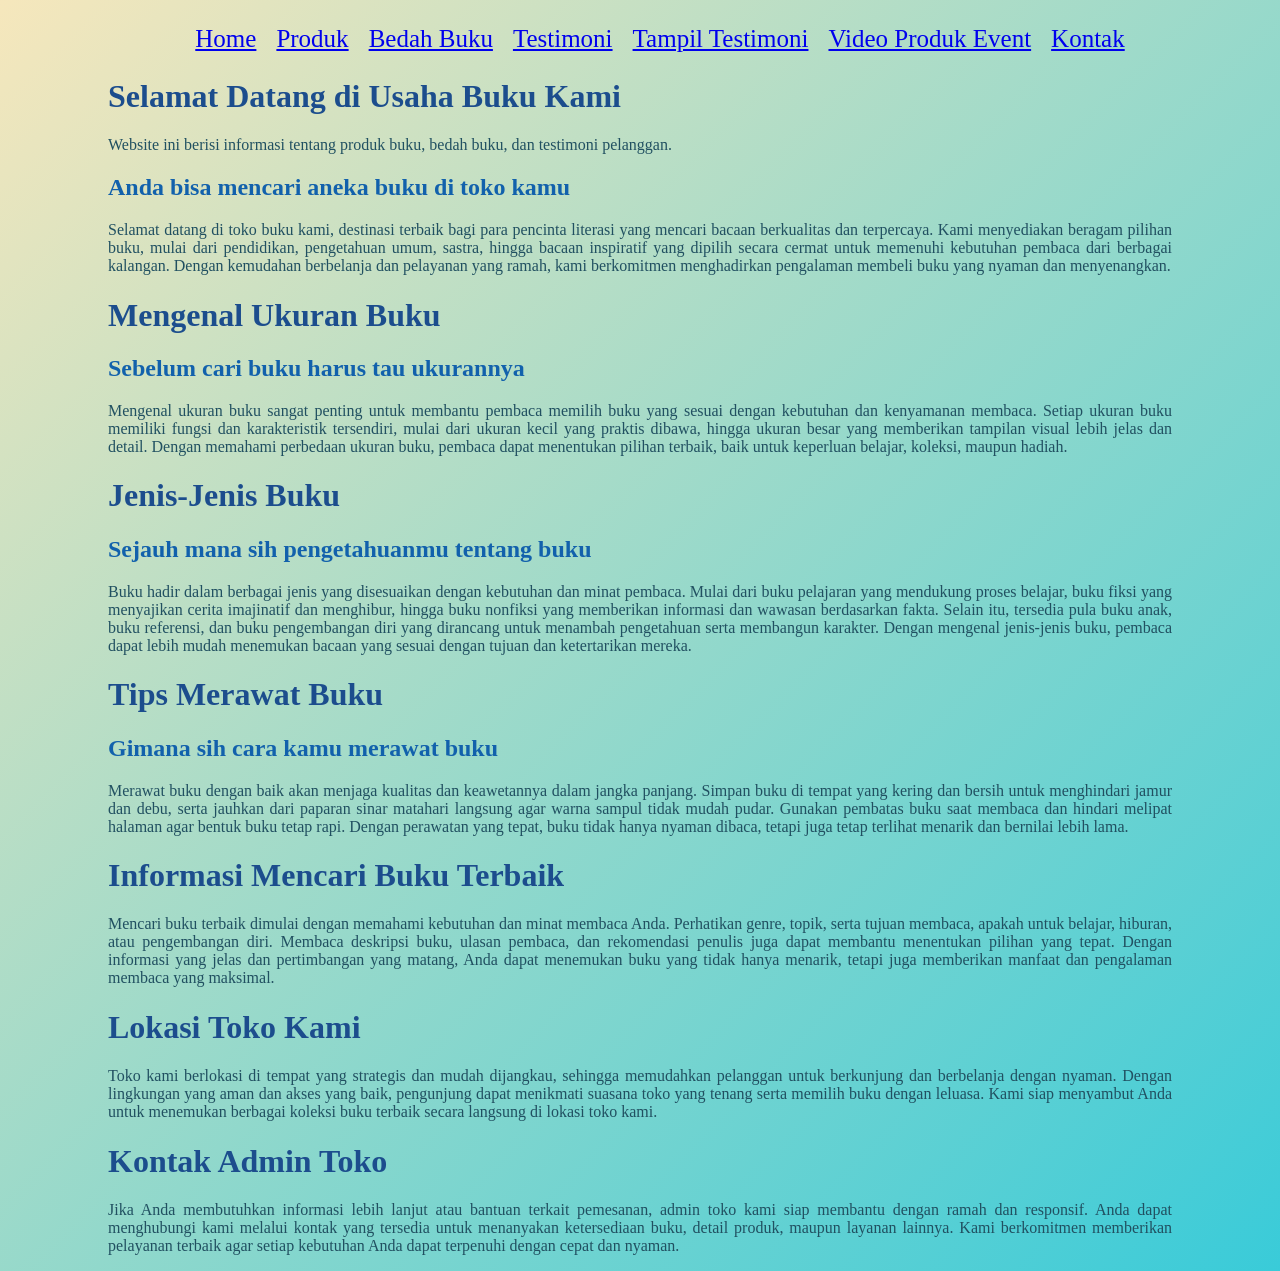
<file: index.html>
<!DOCTYPE html>
<html lang="id">
<head>
    <meta charset="UTF-8">
    <meta name="viewport" content="width=device-width, initial-scale=1.0">
    <title>Profil Usaha Buku</title>
    <link rel="stylesheet" href="style.css" />
</head>

<!DOCTYPE html>
<html lang="id">
<head>
<meta charset="UTF-8">
<meta name="viewport" content="width=device-width, initial-scale=1.0">
<title>Profile Usaha Buku Hamizam</title>
<link rel ="stylesheet" href ="style.css"/>
<nav class="navbar">
  <ul>
    <li><a href="index.html">Home</a></li>
    <li><a href="produk.html">Produk</a></li>
    <li> <a href="bedah-buku.html">Bedah Buku</a></li>
    <li> <a href="testimoni.html">Testimoni</a></li>
    <li> <a href="tampil-testimoni.html">Tampil Testimoni</a></li>
    <li> <a href="video-produk-event.html">Video Produk Event</a></li>
    <li> <a href="kontak.html">Kontak</a></li>
  </ul>
</nav>
</head>

<body>

  <div class="card">
    <h1>Selamat Datang di Usaha Buku Kami</h1>
    <p>Website ini berisi informasi tentang produk buku, bedah buku, dan testimoni pelanggan.</p>
</div>

    <div class="card">
    <h2>Anda bisa mencari aneka buku di toko kamu</h2>
    <p>Selamat datang di toko buku kami, destinasi terbaik bagi para pencinta literasi yang mencari bacaan berkualitas dan terpercaya. Kami menyediakan beragam pilihan buku, mulai dari pendidikan, pengetahuan umum, sastra, hingga bacaan inspiratif yang dipilih secara cermat untuk memenuhi kebutuhan pembaca dari berbagai kalangan. Dengan kemudahan berbelanja dan pelayanan yang ramah, kami berkomitmen menghadirkan pengalaman membeli buku yang nyaman dan menyenangkan.</p>
</div>

    <div class="card">
    <h1>Mengenal Ukuran Buku</h1>
    <h2>Sebelum cari buku harus tau ukurannya</h2>
    <p>Mengenal ukuran buku sangat penting untuk membantu pembaca memilih buku yang sesuai dengan kebutuhan dan kenyamanan membaca. Setiap ukuran buku memiliki fungsi dan karakteristik tersendiri, mulai dari ukuran kecil yang praktis dibawa, hingga ukuran besar yang memberikan tampilan visual lebih jelas dan detail. Dengan memahami perbedaan ukuran buku, pembaca dapat menentukan pilihan terbaik, baik untuk keperluan belajar, koleksi, maupun hadiah.</p>
</div>

    <div class="card">
    <h1>Jenis-Jenis Buku</h1>
    <h2>Sejauh mana sih pengetahuanmu tentang buku</h2>
    <p>Buku hadir dalam berbagai jenis yang disesuaikan dengan kebutuhan dan minat pembaca. Mulai dari buku pelajaran yang mendukung proses belajar, buku fiksi yang menyajikan cerita imajinatif dan menghibur, hingga buku nonfiksi yang memberikan informasi dan wawasan berdasarkan fakta. Selain itu, tersedia pula buku anak, buku referensi, dan buku pengembangan diri yang dirancang untuk menambah pengetahuan serta membangun karakter. Dengan mengenal jenis-jenis buku, pembaca dapat lebih mudah menemukan bacaan yang sesuai dengan tujuan dan ketertarikan mereka.</p>
</div>

    <div class="card">
    <h1>Tips Merawat Buku</h1>
    <h2>Gimana sih cara kamu merawat buku</h2>
    <p>Merawat buku dengan baik akan menjaga kualitas dan keawetannya dalam jangka panjang. Simpan buku di tempat yang kering dan bersih untuk menghindari jamur dan debu, serta jauhkan dari paparan sinar matahari langsung agar warna sampul tidak mudah pudar. Gunakan pembatas buku saat membaca dan hindari melipat halaman agar bentuk buku tetap rapi. Dengan perawatan yang tepat, buku tidak hanya nyaman dibaca, tetapi juga tetap terlihat menarik dan bernilai lebih lama.</p>
</div>

    <div class="card">
    <h1>Informasi Mencari Buku Terbaik</h1>
    <p>Mencari buku terbaik dimulai dengan memahami kebutuhan dan minat membaca Anda. Perhatikan genre, topik, serta tujuan membaca, apakah untuk belajar, hiburan, atau pengembangan diri. Membaca deskripsi buku, ulasan pembaca, dan rekomendasi penulis juga dapat membantu menentukan pilihan yang tepat. Dengan informasi yang jelas dan pertimbangan yang matang, Anda dapat menemukan buku yang tidak hanya menarik, tetapi juga memberikan manfaat dan pengalaman membaca yang maksimal.</p>
</div>

    <div class="card">
    <h1>Lokasi Toko Kami</h1>
    <p>Toko kami berlokasi di tempat yang strategis dan mudah dijangkau, sehingga memudahkan pelanggan untuk berkunjung dan berbelanja dengan nyaman. Dengan lingkungan yang aman dan akses yang baik, pengunjung dapat menikmati suasana toko yang tenang serta memilih buku dengan leluasa. Kami siap menyambut Anda untuk menemukan berbagai koleksi buku terbaik secara langsung di lokasi toko kami.</p>
</div>

    <div class="card">
    <h1>Kontak Admin Toko</h1>
    <p>Jika Anda membutuhkan informasi lebih lanjut atau bantuan terkait pemesanan, admin toko kami siap membantu dengan ramah dan responsif. Anda dapat menghubungi kami melalui kontak yang tersedia untuk menanyakan ketersediaan buku, detail produk, maupun layanan lainnya. Kami berkomitmen memberikan pelayanan terbaik agar setiap kebutuhan Anda dapat terpenuhi dengan cepat dan nyaman.</p>
    </div>

</body>
</html>
</file>
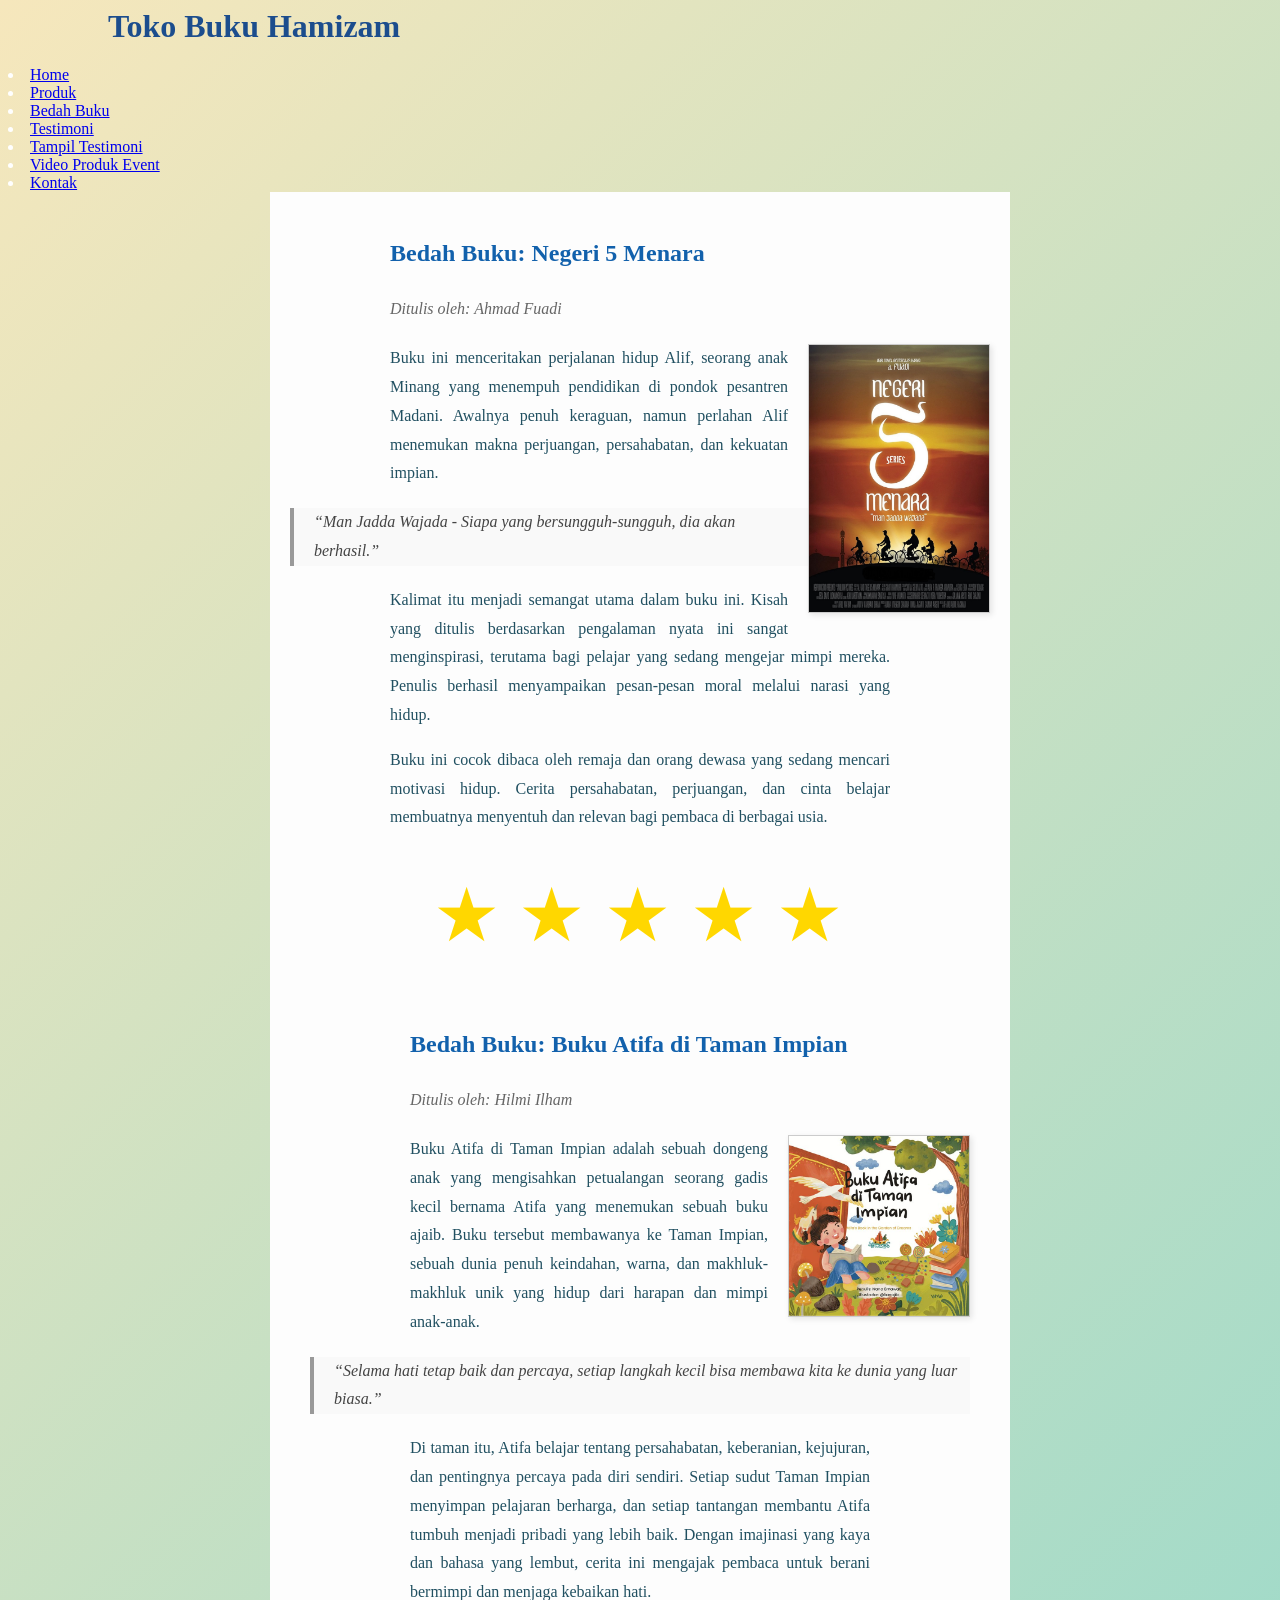
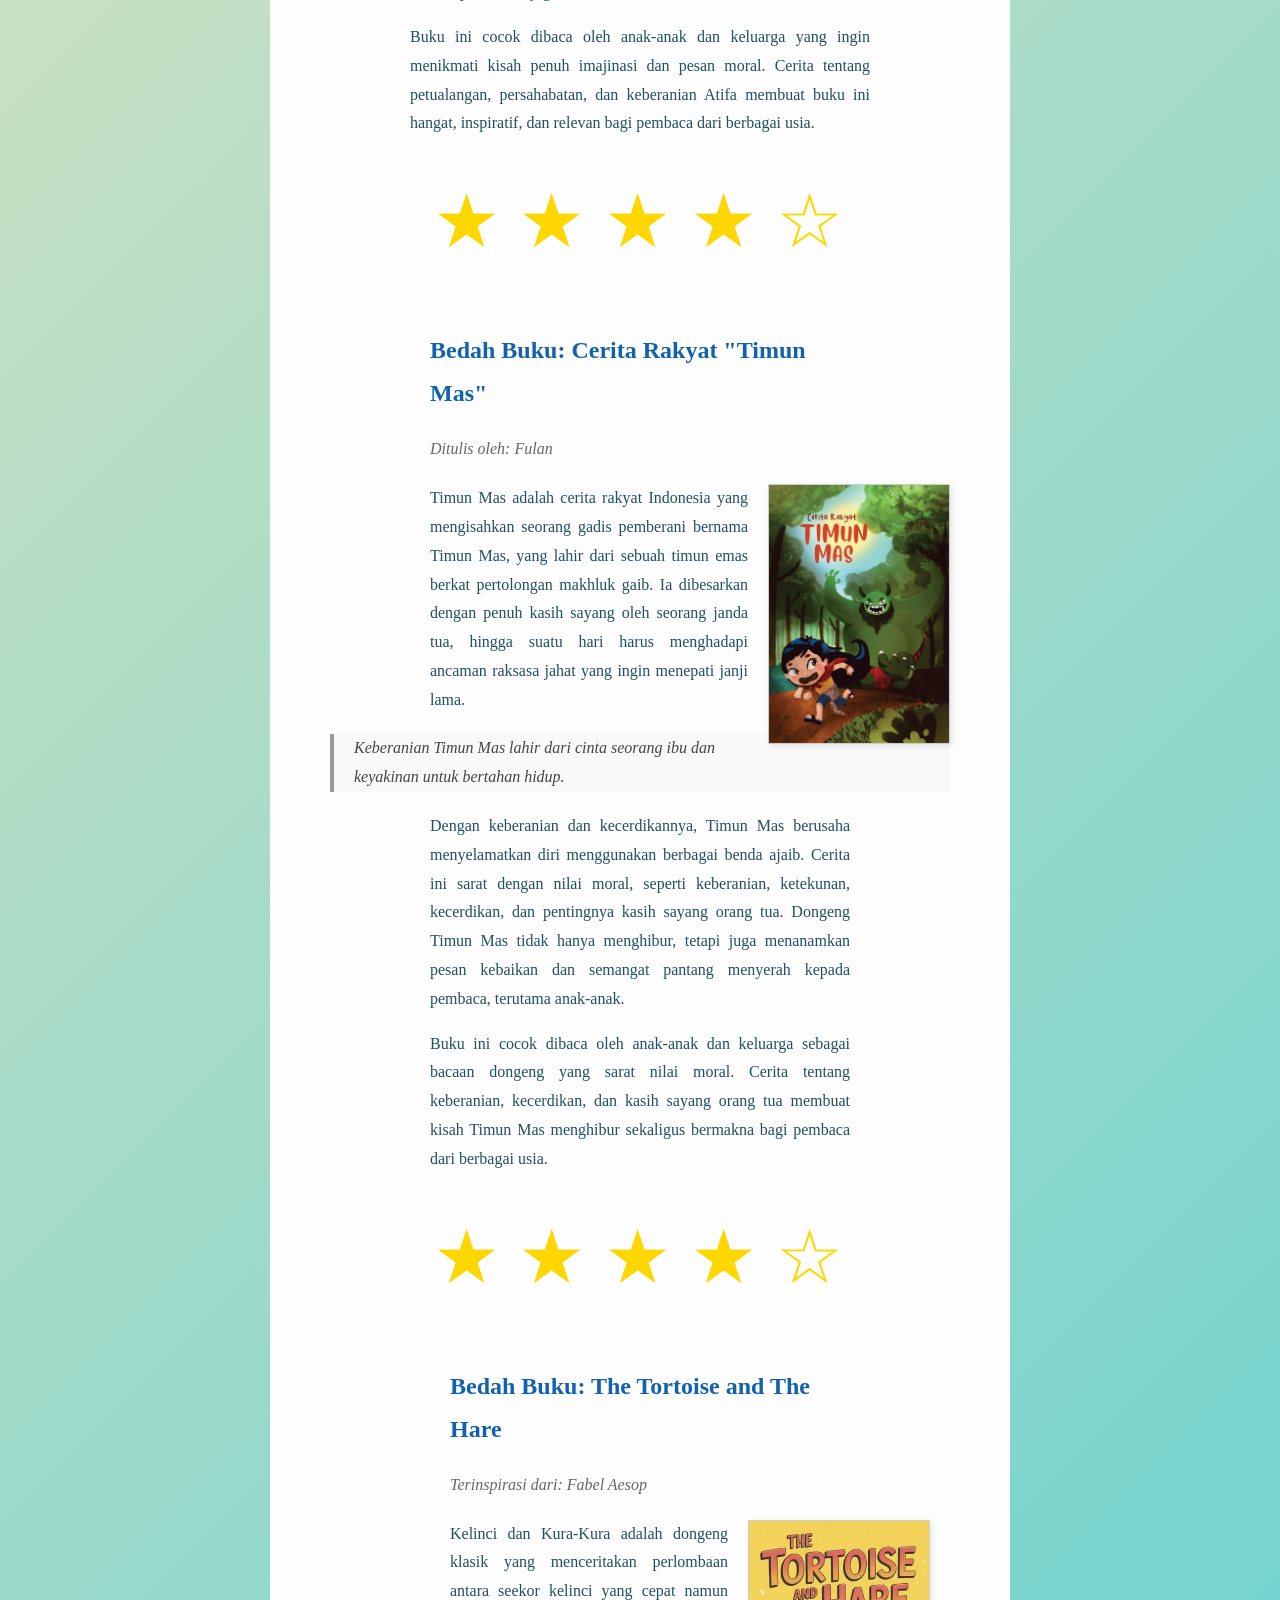
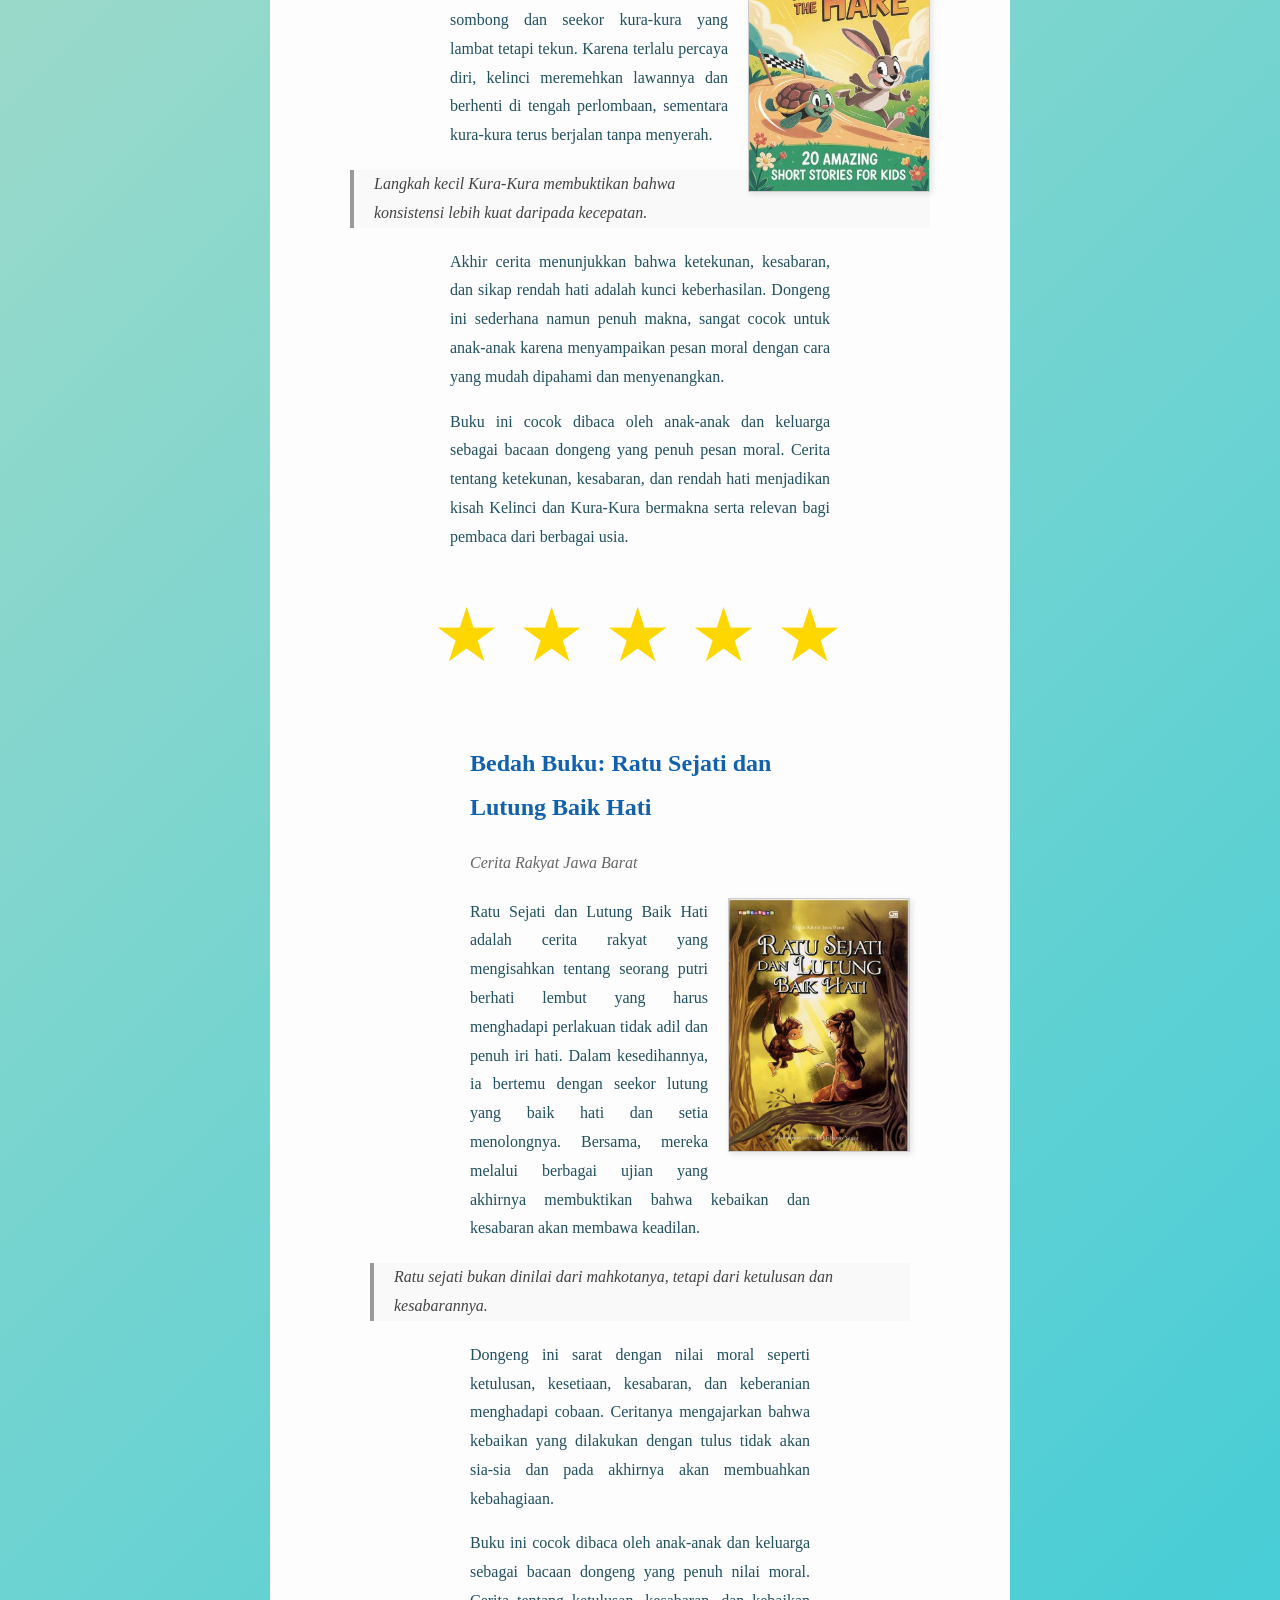
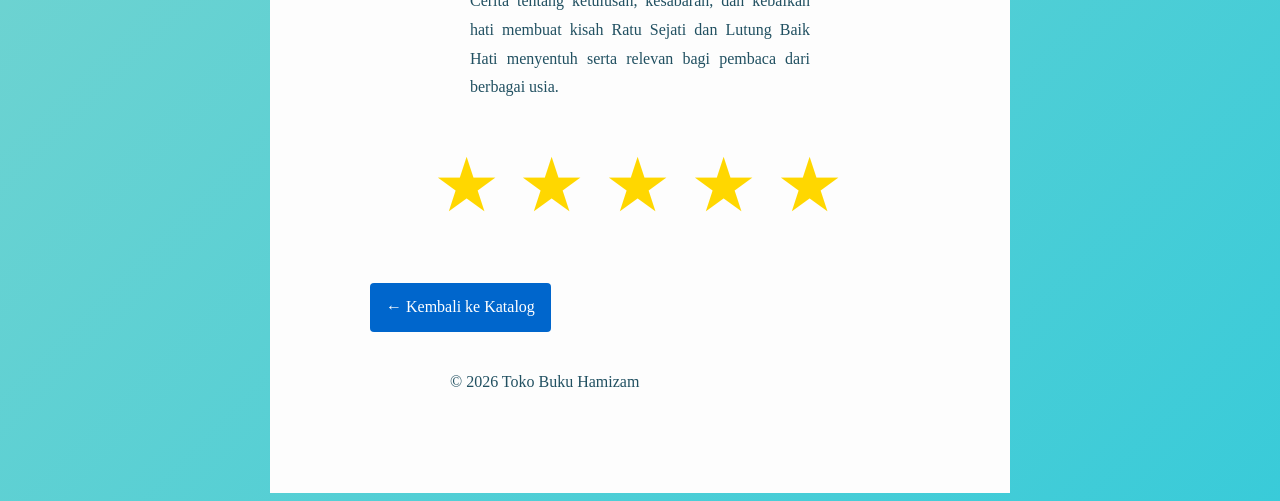
<file: bedah-buku.html>
<html lang="id">
<head>
    <meta charset="UTF-8">
    <meta name="viewport" content="width=device-width,initial-scale=1.0"/>
    <title>Bedah Buku: Negeri 5 Menara</title>
    <link rel="stylesheet" href="style.css" />
</head>

<body>
    <header>
    <h1>Toko Buku Hamizam</h1>
     <nav>
        <li><a href="index.html">Home</a></li>
        <li><a href="produk.html">Produk</a></li>
        <li> <a href="bedah-buku.html">Bedah Buku</a></li>
        <li> <a href="testimoni.html">Testimoni</a></li>
        <li> <a href="tampil-testimoni.html">Tampil Testimoni</a></li>
        <li> <a href="video-produk-event.html">Video Produk Event</a></li>
    <li> <a href="kontak.html">Kontak</a></li>
     </nav>
    </header>

<main class="artikel">
    <h2>Bedah Buku: Negeri 5 Menara</h2>
    <p class="penulis">Ditulis oleh: Ahmad Fuadi</p>

    <img src="images/negeri5menara.jpg" alt="Sampul Negeri 5 Menara" class="sampul">

    <p>
            Buku ini menceritakan perjalanan hidup Alif, seorang anak Minang yang menempuh pendidikan di pondok pesantren Madani. 
      Awalnya penuh keraguan, namun perlahan Alif menemukan makna perjuangan, persahabatan, dan kekuatan impian.
    </p>

    <blockquote>
      “Man Jadda Wajada - Siapa yang bersungguh-sungguh, dia akan berhasil.”
    </blockquote>

    <p>
      Kalimat itu menjadi semangat utama dalam buku ini. Kisah yang ditulis berdasarkan pengalaman nyata ini sangat menginspirasi, 
      terutama bagi pelajar yang sedang mengejar mimpi mereka. Penulis berhasil menyampaikan pesan-pesan moral melalui narasi yang hidup.
    </p>

     <p>
      Buku ini cocok dibaca oleh remaja dan orang dewasa yang sedang mencari motivasi hidup. Cerita persahabatan, perjuangan, dan cinta belajar
      membuatnya menyentuh dan relevan bagi pembaca di berbagai usia.
    </p>

<div class="rating">
        <span>★</span>
        <span>★</span>
        <span>★</span>
        <span>★</span>
        <span>★</span>
</div>

    <main class="artikel">
    <h2>Bedah Buku: Buku Atifa di Taman Impian </h2>
    <p class="penulis">Ditulis oleh: Hilmi Ilham</p>

    <img src="images/gambar buku cerita anak.jpg" alt="Buku Atifa di Taman Impian" class="sampul">

    <p>
            Buku Atifa di Taman Impian adalah sebuah dongeng anak yang mengisahkan petualangan seorang gadis kecil bernama Atifa yang menemukan sebuah buku ajaib. Buku tersebut membawanya ke Taman Impian, sebuah dunia penuh keindahan, warna, dan makhluk-makhluk unik yang hidup dari harapan dan mimpi anak-anak.
    </p>

    <blockquote>
      “Selama hati tetap baik dan percaya, setiap langkah kecil bisa membawa kita ke dunia yang luar biasa.”
    </blockquote>

    <p>
      Di taman itu, Atifa belajar tentang persahabatan, keberanian, kejujuran, dan pentingnya percaya pada diri sendiri. Setiap sudut Taman Impian menyimpan pelajaran berharga, dan setiap tantangan membantu Atifa tumbuh menjadi pribadi yang lebih baik. Dengan imajinasi yang kaya dan bahasa yang lembut, cerita ini mengajak pembaca untuk berani bermimpi dan menjaga kebaikan hati.
    </p>

     <p>
      Buku ini cocok dibaca oleh anak-anak dan keluarga yang ingin menikmati kisah penuh imajinasi dan pesan moral. Cerita tentang petualangan, persahabatan, dan keberanian Atifa membuat buku ini hangat, inspiratif, dan relevan bagi pembaca dari berbagai usia.
    </p>

    <div class="rating">
        <span>★</span>
        <span>★</span>
        <span>★</span>
        <span>★</span>
        <span>☆</span>
</div>

<main class="artikel">
    <h2>Bedah Buku: Cerita Rakyat "Timun Mas" </h2>
    <p class="penulis">Ditulis oleh: Fulan</p>
    <img src="images/timun mas.jpg" alt="Timun Mas" class="sampul">

    <p>Timun Mas adalah cerita rakyat Indonesia yang mengisahkan seorang gadis pemberani bernama Timun Mas, yang lahir dari sebuah timun emas berkat pertolongan makhluk gaib. Ia dibesarkan dengan penuh kasih sayang oleh seorang janda tua, hingga suatu hari harus menghadapi ancaman raksasa jahat yang ingin menepati janji lama.</p>

<blockquote>
  Keberanian Timun Mas lahir dari cinta seorang ibu dan keyakinan untuk bertahan hidup.
</blockquote>

    <p>Dengan keberanian dan kecerdikannya, Timun Mas berusaha menyelamatkan diri menggunakan berbagai benda ajaib. Cerita ini sarat dengan nilai moral, seperti keberanian, ketekunan, kecerdikan, dan pentingnya kasih sayang orang tua. Dongeng Timun Mas tidak hanya menghibur, tetapi juga menanamkan pesan kebaikan dan semangat pantang menyerah kepada pembaca, terutama anak-anak.</p>

    <p>Buku ini cocok dibaca oleh anak-anak dan keluarga sebagai bacaan dongeng yang sarat nilai moral. Cerita tentang keberanian, kecerdikan, dan kasih sayang orang tua membuat kisah Timun Mas menghibur sekaligus bermakna bagi pembaca dari berbagai usia.</p>

    <div class="rating">
        <span>★</span>
        <span>★</span>
        <span>★</span>
        <span>★</span>
        <span>☆</span>
</div>

<main class="artikel">
    <h2>Bedah Buku: The Tortoise and The Hare </h2>
    <p class="penulis">Terinspirasi dari: Fabel Aesop</p>
    <img src="images/kura2 kelinci.jpg" alt="The Tortoise and The Hare" class="sampul">

    <p>Kelinci dan Kura-Kura adalah dongeng klasik yang menceritakan perlombaan antara seekor kelinci yang cepat namun sombong dan seekor kura-kura yang lambat tetapi tekun. Karena terlalu percaya diri, kelinci meremehkan lawannya dan berhenti di tengah perlombaan, sementara kura-kura terus berjalan tanpa menyerah.</p>

    <blockquote>
      Langkah kecil Kura-Kura membuktikan bahwa konsistensi lebih kuat daripada kecepatan.
</blockquote>

    <p>Akhir cerita menunjukkan bahwa ketekunan, kesabaran, dan sikap rendah hati adalah kunci keberhasilan. Dongeng ini sederhana namun penuh makna, sangat cocok untuk anak-anak karena menyampaikan pesan moral dengan cara yang mudah dipahami dan menyenangkan.</p>

    <p>Buku ini cocok dibaca oleh anak-anak dan keluarga sebagai bacaan dongeng yang penuh pesan moral. Cerita tentang ketekunan, kesabaran, dan rendah hati menjadikan kisah Kelinci dan Kura-Kura bermakna serta relevan bagi pembaca dari berbagai usia.</p>

<div class="rating">
        <span>★</span>
        <span>★</span>
        <span>★</span>
        <span>★</span>
        <span>★</span>
</div>

<main class="artikel">
    <h2>Bedah Buku: Ratu Sejati dan Lutung Baik Hati </h2>
    <p class="penulis">Cerita Rakyat Jawa Barat</p>
    <img src="images/buku ratu dan lutung.jpg" alt="Ratu Sejati dan Lutung Baik Hati" class="sampul">

    <p>Ratu Sejati dan Lutung Baik Hati adalah cerita rakyat yang mengisahkan tentang seorang putri berhati lembut yang harus menghadapi perlakuan tidak adil dan penuh iri hati. Dalam kesedihannya, ia bertemu dengan seekor lutung yang baik hati dan setia menolongnya. Bersama, mereka melalui berbagai ujian yang akhirnya membuktikan bahwa kebaikan dan kesabaran akan membawa keadilan.</p>

    <blockquote>
      Ratu sejati bukan dinilai dari mahkotanya, tetapi dari ketulusan dan kesabarannya.
</blockquote>

    <p>Dongeng ini sarat dengan nilai moral seperti ketulusan, kesetiaan, kesabaran, dan keberanian menghadapi cobaan. Ceritanya mengajarkan bahwa kebaikan yang dilakukan dengan tulus tidak akan sia-sia dan pada akhirnya akan membuahkan kebahagiaan.</p>

    <p>Buku ini cocok dibaca oleh anak-anak dan keluarga sebagai bacaan dongeng yang penuh nilai moral. Cerita tentang ketulusan, kesabaran, dan kebaikan hati membuat kisah Ratu Sejati dan Lutung Baik Hati menyentuh serta relevan bagi pembaca dari berbagai usia.</p>

<div class="rating">
        <span>★</span>
        <span>★</span>
        <span>★</span>
        <span>★</span>
        <span>★</span>
</div>

    <a href="produk.html" class="btn-kembali">← Kembali ke Katalog</a>
  </main>

  <footer>
    <p>&copy; 2026 Toko Buku Hamizam</p>
  </footer>

</main>
</body>
</html>
</file>
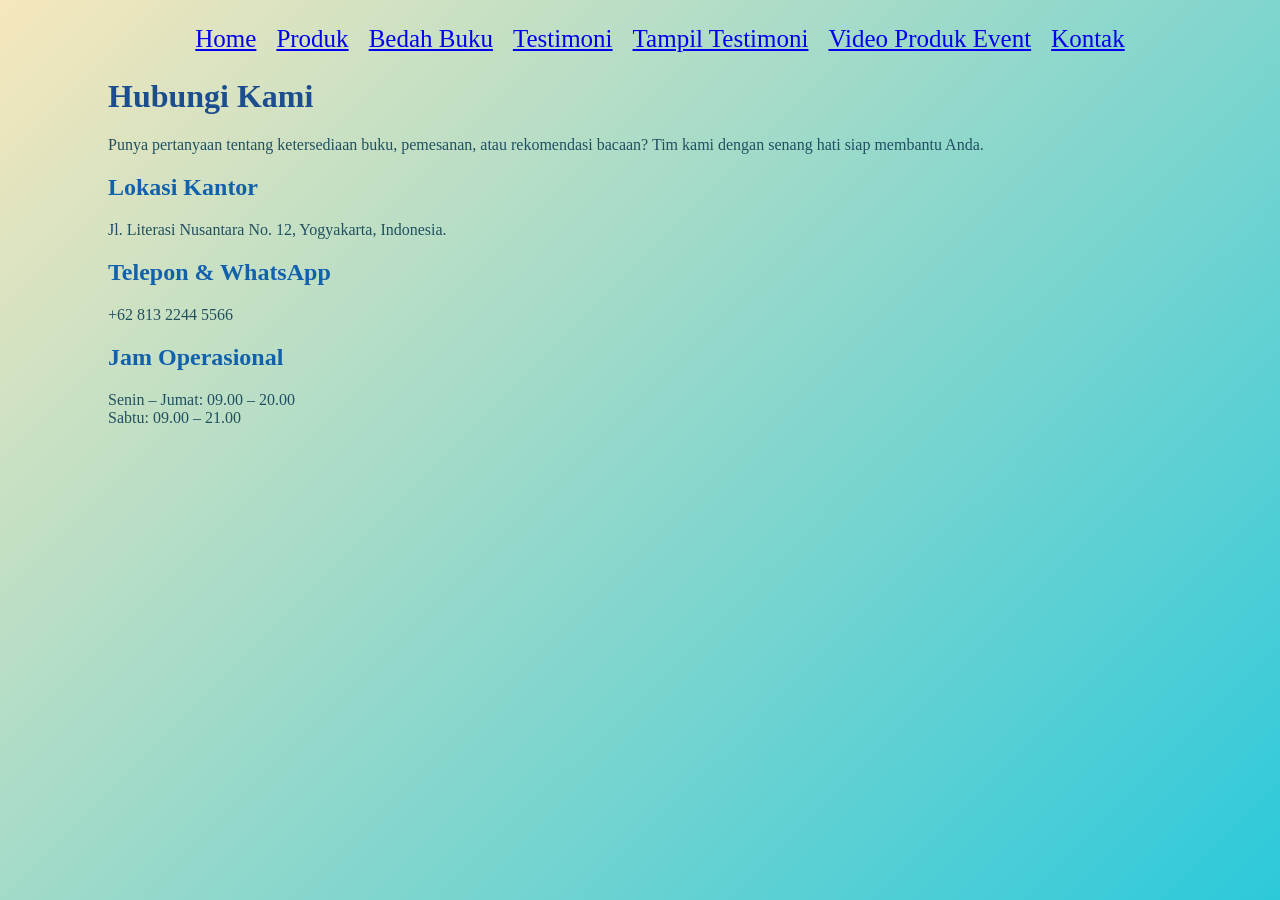
<file: kontak.html>
<!DOCTYPE html>
<html lang="id">
<head>
    <meta charset="UTF-8">
    <meta name="viewport" content="width=device-width, initial-scale=1.0">
    <title>Profil Usaha Buku</title>
    <link rel="stylesheet" href="style.css" />
</head>

<!DOCTYPE html>
<html lang="id">
<head>
<meta charset="UTF-8">
<meta name="viewport" content="width=device-width, initial-scale=1.0">
<title>Profile Usaha Buku Hamizam</title>
<link rel ="stylesheet" href ="style.css"/>
<nav class="navbar">
  <ul>
    <li><a href="index.html">Home</a></li>
    <li><a href="produk.html">Produk</a></li>
    <li> <a href="bedah-buku.html">Bedah Buku</a></li>
    <li> <a href="testimoni.html">Testimoni</a></li>
    <li> <a href="tampil-testimoni.html">Tampil Testimoni</a></li>
    <li> <a href="video-produk-event.html">Video Produk Event</a></li>
    <li> <a href="kontak.html">Kontak</a></li>
  </ul>
</nav>
</head>

<body>
    <div class="contact-wrapper">
    <div class="contact-header">
        <h1>Hubungi Kami</h1>
        <p>Punya pertanyaan tentang ketersediaan buku, pemesanan, atau rekomendasi bacaan? Tim kami dengan senang hati siap membantu Anda.</p>
    </div>

    <div class="contact-grid">
        <div class="info-side">
            <div class="info-box">
                <i class="fas fa-location-dot"></i>
                <div>
                    <h2>Lokasi Kantor</h2>
                    <p>Jl. Literasi Nusantara No. 12, Yogyakarta, Indonesia.</p>
                </div>
            </div>

            <div class="info-box">
                <i class="fas fa-phone"></i>
                <div>
                    <h2>Telepon & WhatsApp</h2>
                    <p>+62 813 2244 5566</p>
                </div>
            </div>

            <div class="info-box">
                <i class="fas fa-clock"></i>
                <div>
                    <h2>Jam Operasional</h2>
                    <p>Senin – Jumat: 09.00 – 20.00<br>Sabtu: 09.00 – 21.00</p>
                </div>
            </div>

            <div class="social-icons">
                <a href="#"><i class="fab fa-instagram"></i></a>
                <a href="#"><i class="fab fa-facebook"></i></a>
                <a href="#"><i class="fab fa-linkedin"></i></a>
                <a href="#"><i class="fab fa-youtube"></i></a>
            </div>
        </div>

    <div class="map-container">
        <iframe src="https://www.google.com/maps/embed?pb=!1m18!1m12!1m3!1d3966.29!2d106.81!3d-6.22!2m3!1f0!2f0!3f0!3m2!1i1024!2i768!4f13.1!3m3!1m2!1s0x0%3A0x0!2zNsKwMTMnMTIuMCJTIDEwNiw0OCc0MC4wIkU!5e0!3m2!1sid!2sid!4v123456789" width="100%" height="300" style="border:0;" allowfullscreen="" loading="lazy"></iframe>
    </div>
</div>
</body>
</file>
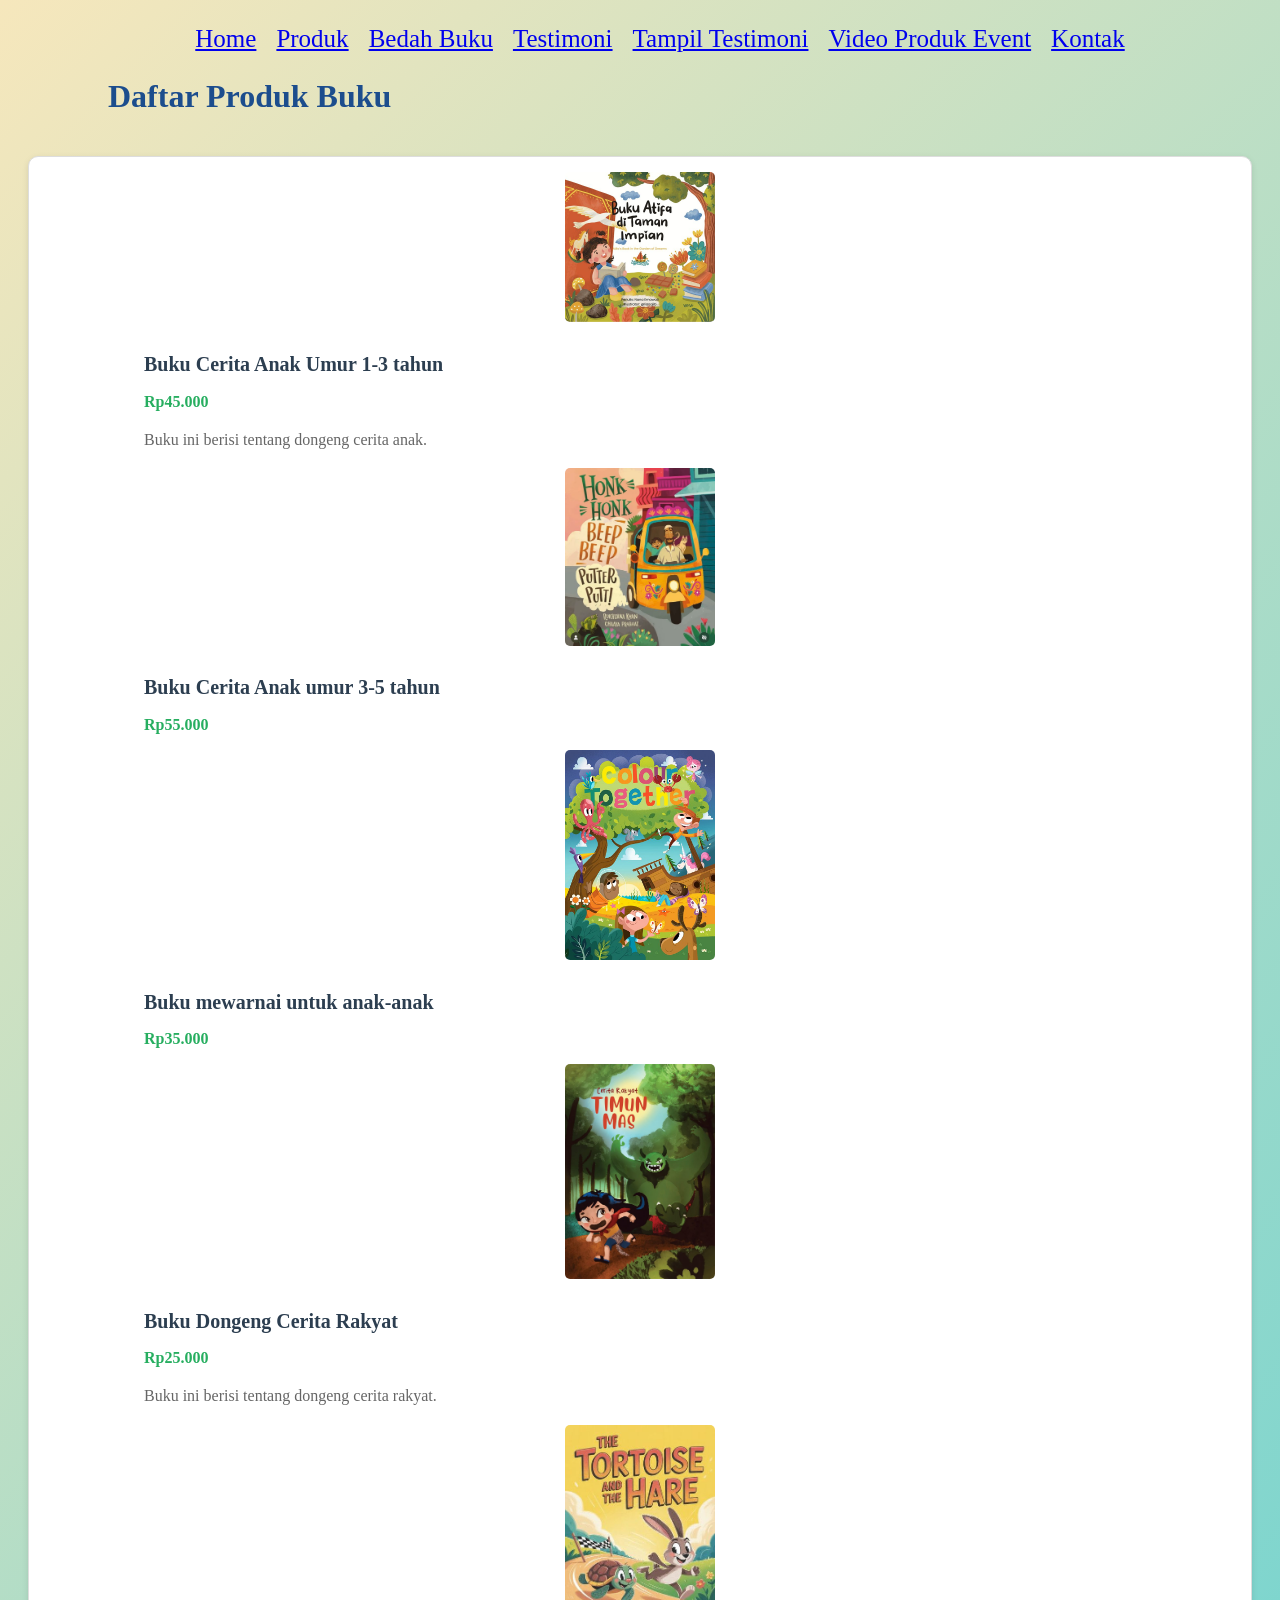
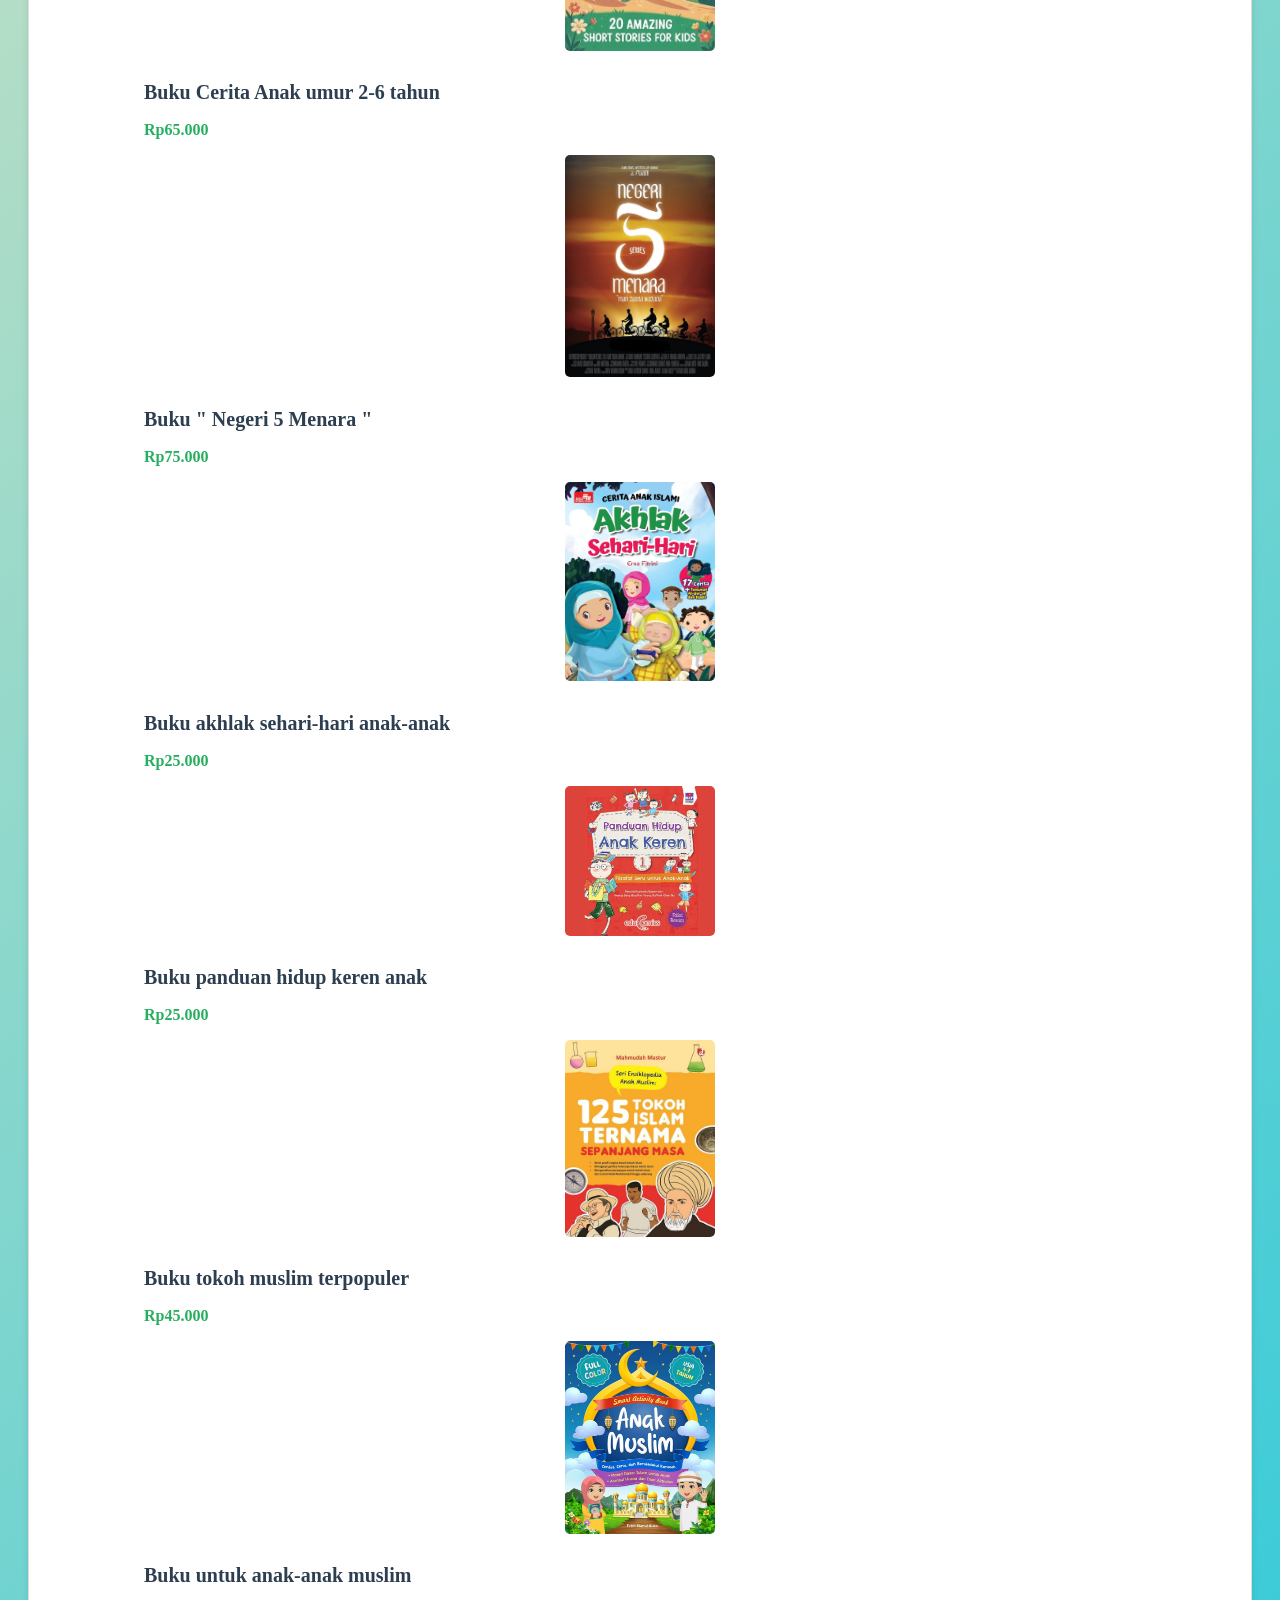
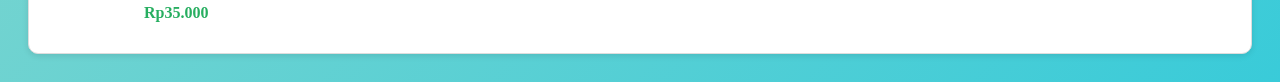
<file: produk.html>
<!DOCTYPE html>
<html lang="id">
<head>
<meta charset="UTF-8">
<meta name="viewport" content="width=device-width, initial-scale=1.0">
<title>Profile Usaha Buku Hamizam</title>
<link rel ="stylesheet" href ="style.css"/>
  <nav class="navbar">
  <ul>
    <li><a href="index.html">Home</a></li>
    <li><a href="produk.html">Produk</a></li>
    <li> <a href="bedah-buku.html">Bedah Buku</a></li>
    <li> <a href="testimoni.html">Testimoni</a></li>
    <li> <a href="tampil-testimoni.html">Tampil Testimoni</a></li>
    <li> <a href="video-produk-event.html">Video Produk Event</a></li>
    <li> <a href="kontak.html">Kontak</a></li>
  </ul>
</nav>
</head>

<body>
<h1>Daftar Produk Buku</h1>

<section class="daftar-produk"> <!-- Produk-produk akan
ditambahkan di sini -->

<div class="produk">
<img src="images/gambar buku cerita anak.jpg" alt="buku 1"/>
<h2>Buku Cerita Anak Umur 1-3 tahun </h2>
<p class="harga">Rp45.000</p>
<p class="deskripsi">Buku ini berisi tentang dongeng cerita anak.</p>
<img src="images/gambar buku cerita anak 2.jpg" alt="buku 2"/>
<h2>Buku Cerita Anak umur 3-5 tahun</h2>
<p class="harga">Rp55.000</p>
<img src="images/gambar buku cerita anak 3.jpg" alt="buku 3"/>
<h2>Buku mewarnai untuk anak-anak</h2>
<p class="harga">Rp35.000</p>

<img src="images/timun mas.jpg" alt="buku 4"/>
<h2>Buku Dongeng Cerita Rakyat</h2>
<p class="harga">Rp25.000</p>
<p class="deskripsi">Buku ini berisi tentang dongeng cerita rakyat.</p>
<img src="images/kura2 kelinci.jpg" alt="buku 5"/>
<h2>Buku Cerita Anak umur 2-6 tahun</h2>
<p class="harga">Rp65.000</p>
<img src="images/negeri5menara.jpg" alt="buku 6"/>
<h2>Buku " Negeri 5 Menara "</h2>
<p class="harga">Rp75.000</p>

<img src="images/akhlak sehari hari.jpg" alt="buku 7"/>
<h2>Buku akhlak sehari-hari anak-anak </h2>
<p class="harga">Rp25.000</p>

<img src="images/panduan hidup keren anak anak.jpg" alt="buku 8"/>
<h2>Buku panduan hidup keren anak</h2>
<p class="harga">Rp25.000</p>
<img src="images/buku tokoh muslim.jpg" alt="buku 9"/>
<h2>Buku tokoh muslim terpopuler</h2>
<p class="harga">Rp45.000</p>
<img src="images/buku anak muslim.jpg" alt="buku 10"/>
<h2>Buku untuk anak-anak muslim</h2>
<p class="harga">Rp35.000</p>

</div>

</body>
</file>
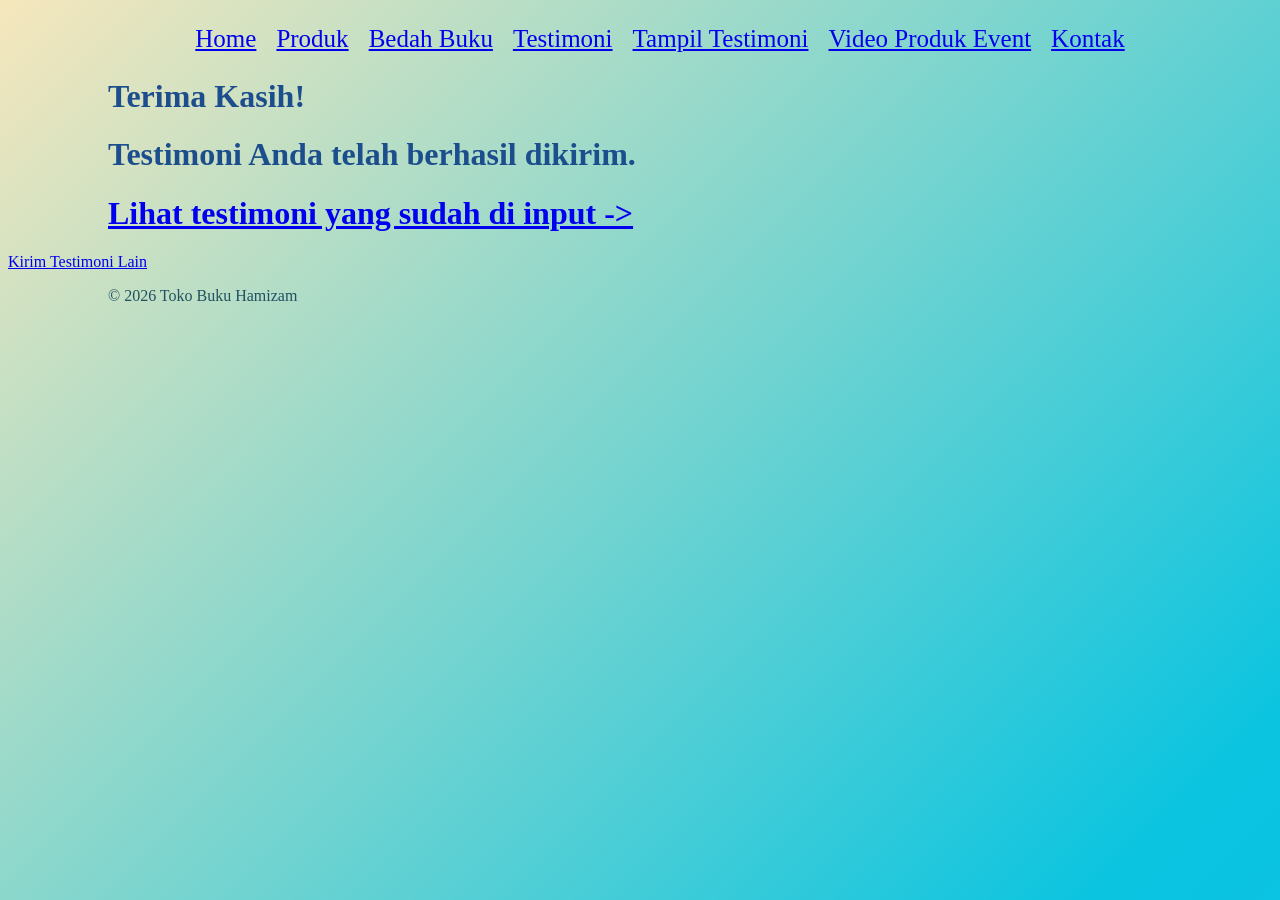
<file: proses-testimoni.html>
<!DOCTYPE html>
<html lang="id">
<head>
    <meta charset="UTF-8">
    <meta name="viewport" content="width=device-width, initial-scale=1.0">
    <title>Profil Usaha Buku</title>
    <link rel="stylesheet" href="style.css" />
</head>

<!DOCTYPE html>
<html lang="id">
<head>
<meta charset="UTF-8">
<meta name="viewport" content="width=device-width, initial-scale=1.0">
<title>Profile Usaha Buku Hamizam</title>
<link rel ="stylesheet" href ="style.css"/>
<nav class="navbar">
  <ul>
    <li><a href="index.html">Home</a></li>
    <li><a href="produk.html">Produk</a></li>
    <li> <a href="bedah-buku.html">Bedah Buku</a></li>
    <li> <a href="testimoni.html">Testimoni</a></li>
    <li> <a href="tampil-testimoni.html">Tampil Testimoni</a></li>
    <li> <a href="video-produk-event.html">Video Produk Event</a></li>
    <li> <a href="kontak.html">Kontak</a></li>
  </ul>
</nav>
</head>

<main class="konfirmasi">
    <h1>Terima Kasih!</h1>
   <h1> Testimoni Anda telah berhasil dikirim.</h1>
   <h1><a href="tampil-testimoni.html">Lihat testimoni yang sudah di input -> </a></h1>
    <section class="testimoni-terkirim">
    </section>
    <a href="testimoni.html">Kirim Testimoni Lain</a>
  </main>

  <footer>
    <p>&copy; 2026 Toko Buku Hamizam</p>
  </footer>
</body>
</html>
</file>
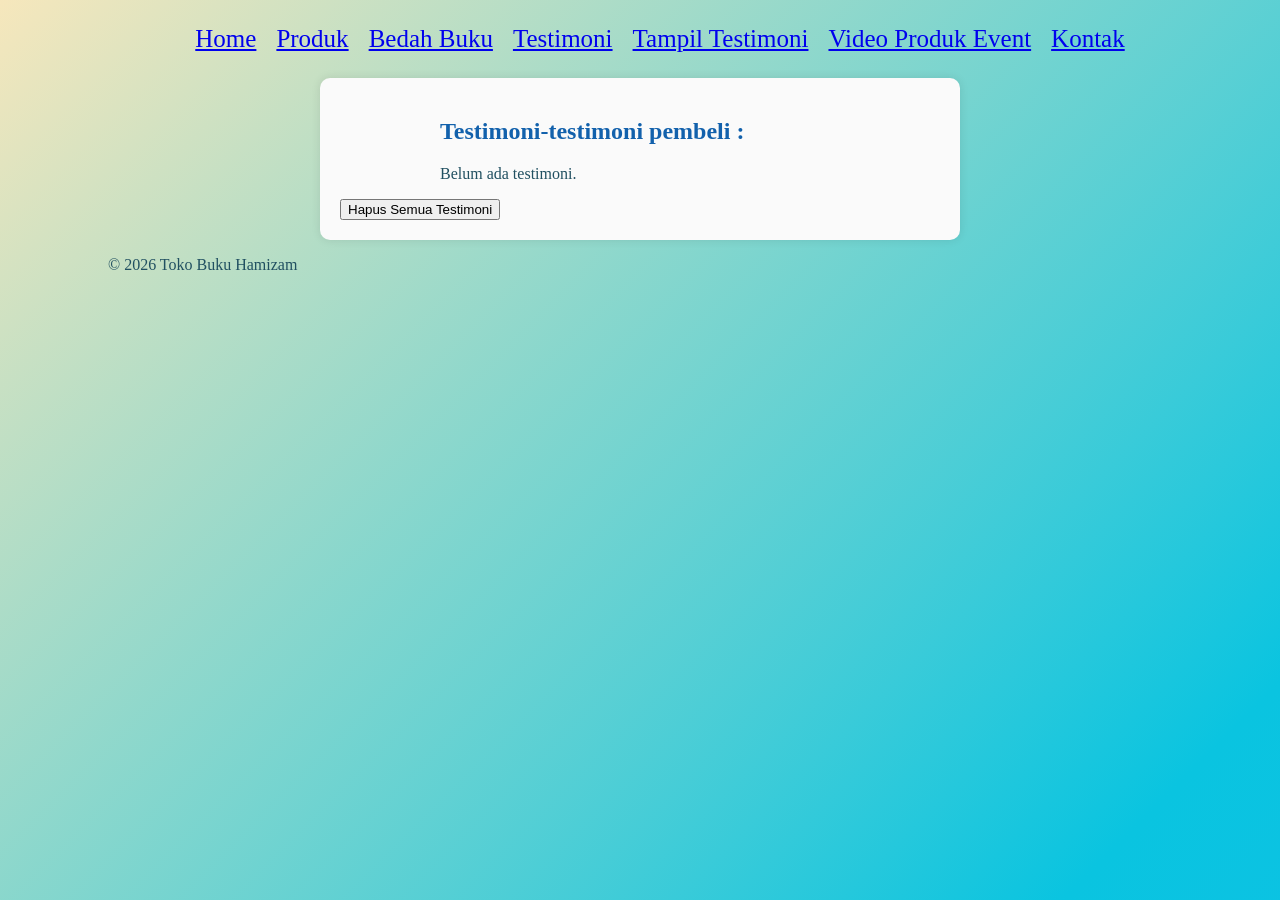
<file: tampil-testimoni.html>
<!DOCTYPE html>
<html lang="id">
<head>
    <meta charset="UTF-8">
    <meta name="viewport" content="width=device-width, initial-scale=1.0">
    <title>Profil Usaha Buku</title>
    <link rel="stylesheet" href="style.css" />
</head>

<!DOCTYPE html>
<html lang="id">
<head>
<meta charset="UTF-8">
<meta name="viewport" content="width=device-width, initial-scale=1.0">
<title>Profile Usaha Buku Hamizam</title>
<link rel ="stylesheet" href ="style.css"/>
<nav class="navbar">
  <ul>
    <li><a href="index.html">Home</a></li>
    <li><a href="produk.html">Produk</a></li>
    <li> <a href="bedah-buku.html">Bedah Buku</a></li>
    <li> <a href="testimoni.html">Testimoni</a></li>
    <li> <a href="tampil-testimoni.html">Tampil Testimoni</a></li>
    <li> <a href="video-produk-event.html">Video Produk Event</a></li>
    <li> <a href="kontak.html">Kontak</a></li>
  </ul>
</nav>
</head>

 <main class="formulir">
    <h2>Testimoni-testimoni pembeli :</h2>
    <div id="daftarTestimoni"></div>
    <button id="hapusSemua">Hapus Semua Testimoni</button>
  </div>

    <section>
    <div id="daftarTestimoni"></div>
    </section>
  </main>

  <footer>
    <p>&copy; 2026 Toko Buku Hamizam</p>
  </footer>

   <script>
    const container = document.getElementById('daftarTestimoni');
    const testimoniList = JSON.parse(localStorage.getItem('testimoniList')) || [];

    if (testimoniList.length === 0) {
      container.innerHTML = "<p>Belum ada testimoni.</p>";
    } else {
      testimoniList.forEach((t, i) => {
        const el = document.createElement('div');
        el.className = 'testimoni-box';
        el.innerHTML = `
          <p><strong>Nama:</strong> ${t.nama}</p>
          <p><strong>Email:</strong> ${t.email}</p>
          <p><strong>Pesan:</strong> ${t.pesan}</p>
        `;
        container.appendChild(el);
      });
    }

 document.getElementById("hapusSemua").addEventListener("click", function() {
      const konfirmasi = confirm("Apakah Anda yakin ingin menghapus semua testimoni?");
      if (konfirmasi) {
        localStorage.removeItem("testimoniList");
        location.reload();
         
      }
       });
  </script>

</body>

</html>
</file>
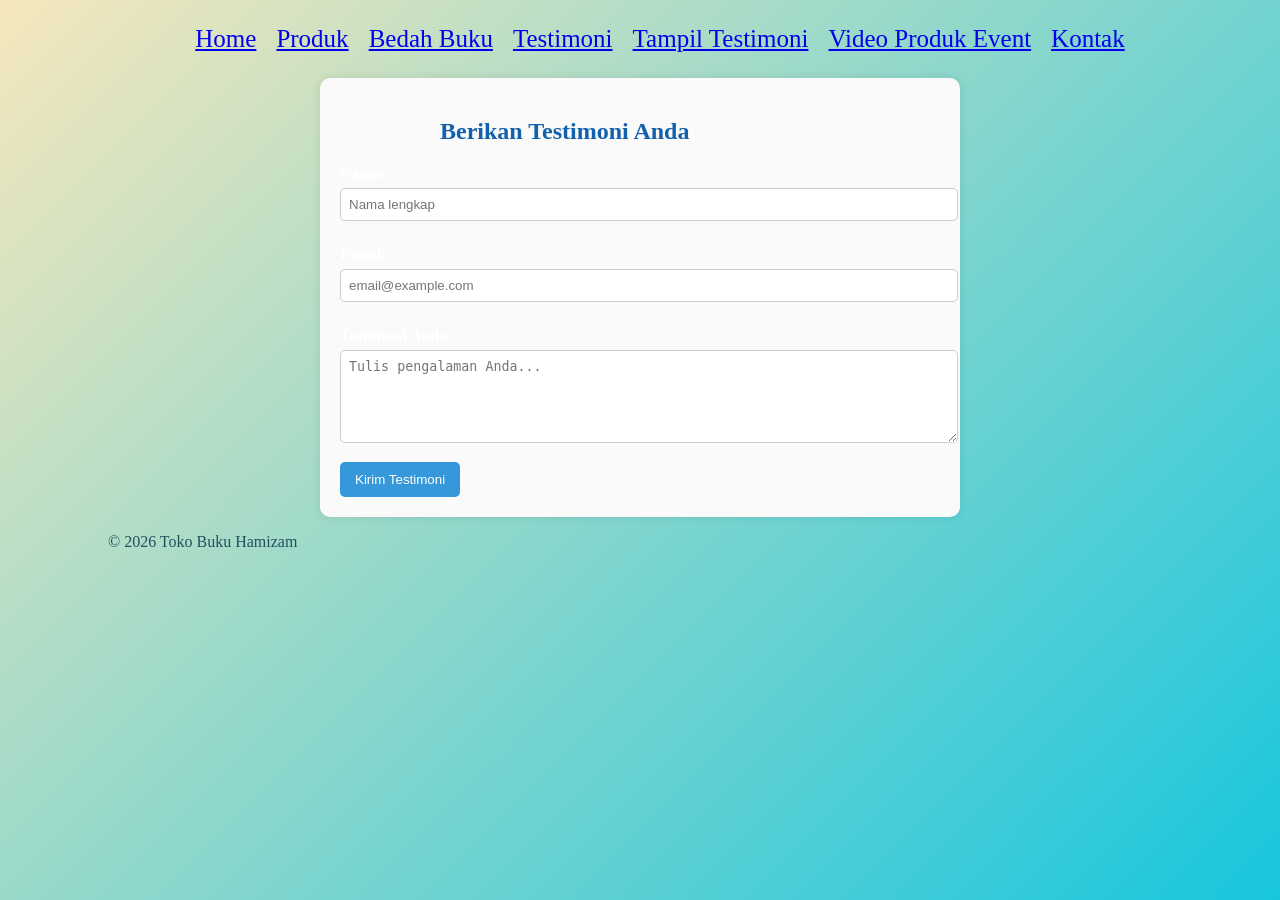
<file: testimoni.html>
<!DOCTYPE html>
<html lang="id">
<head>
    <meta charset="UTF-8">
    <meta name="viewport" content="width=device-width, initial-scale=1.0">
    <title>Profil Usaha Buku</title>
    <link rel="stylesheet" href="style.css" />
</head>

<!DOCTYPE html>
<html lang="id">
<head>
<meta charset="UTF-8">
<meta name="viewport" content="width=device-width, initial-scale=1.0">
<title>Formulir Testimoni - Toko Buku Hamizam</title>
<link rel ="stylesheet" href ="style.css"/>
<nav class="navbar">
  <ul>
    <li><a href="index.html">Home</a></li>
    <li><a href="produk.html">Produk</a></li>
    <li> <a href="bedah-buku.html">Bedah Buku</a></li>
    <li> <a href="testimoni.html">Testimoni</a></li>
    <li> <a href="tampil-testimoni.html">Tampil Testimoni</a></li>
    <li> <a href="video-produk-event.html">Video Produk Event</a></li>
    <li> <a href="kontak.html">Kontak</a></li>
  </ul>
</nav>
</head>

<main class="formulir">
    <h2>Berikan Testimoni Anda</h2>
    <form id="formTestimoni">
      <label for="nama">Nama:</label>
      <input type="text" id="nama" name="nama" required placeholder="Nama lengkap">

      <label for="email">Email:</label>
      <input type="email" id="email" name="email" required placeholder="email@example.com">

      <label for="pesan">Testimoni Anda:</label>
      <textarea id="pesan" name="pesan" required placeholder="Tulis pengalaman Anda..." rows="5"></textarea>

      <button type="submit">Kirim Testimoni</button>
    </form>
  </main>

  <footer>
    <p>&copy; 2026 Toko Buku Hamizam</p>
  </footer>

  <script>
    document.getElementById('formTestimoni').addEventListener('submit', function(e) {
      e.preventDefault();

      const nama = document.getElementById('nama').value;
      const email = document.getElementById('email').value;
      const pesan = document.getElementById('pesan').value;

      const dataBaru = { nama, email, pesan };

      // Ambil list dari localStorage
      const testimoniList = JSON.parse(localStorage.getItem('testimoniList')) || [];

      // Tambahkan testimoni baru
      testimoniList.push(dataBaru);

      // Simpan kembali ke localStorage
      localStorage.setItem('testimoniList', JSON.stringify(testimoniList));

      // Arahkan ke halaman konfirmasi
      window.location.href = 'proses-testimoni.html';
    });
  </script>

  <script>
    document.getElementById('formTestimoni').addEventListener('submit',function(e) {e.preventDefault();

      const nama = document.getElementById('nama').value;
      const email =
document.getElementById('email')
      const pesan =
document.getElementById('pesan')

      const dataBaru = {nama,email,pesan};

      // Ambil list dari localStorage
      const testimoniList =
JSON.parse(localStorage.getItem('testimoniList')) || [];

      // Tambahkan testimoni baru
      testimoniList.push(dataBaru);

      //Simpan kembali ke localStorage
      localStorage.setItem('testimoniList',JSON.stringify(testimoniList));

      // Arahkan ke halaman konfirmasi
      window.location.href = 'proses-testimoni.html';
      });
  </script>

</body>

</html>
</file>
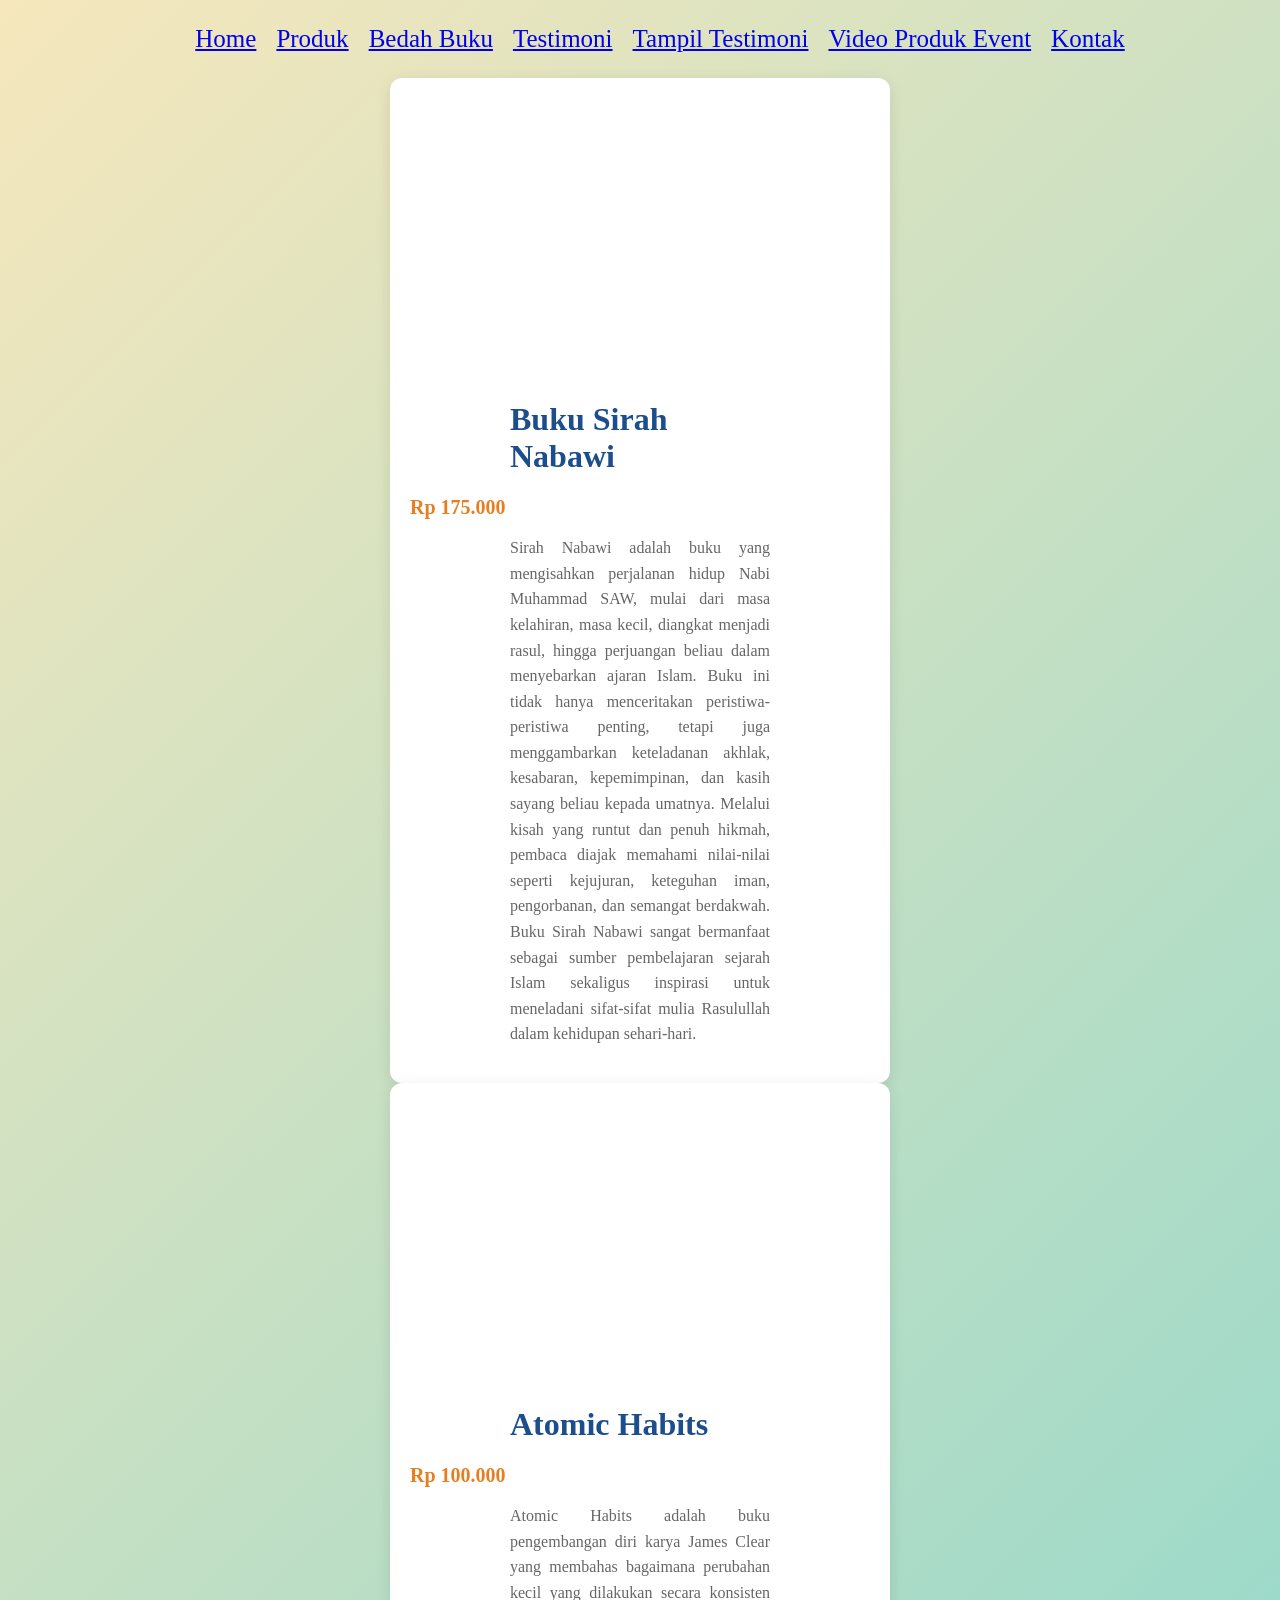
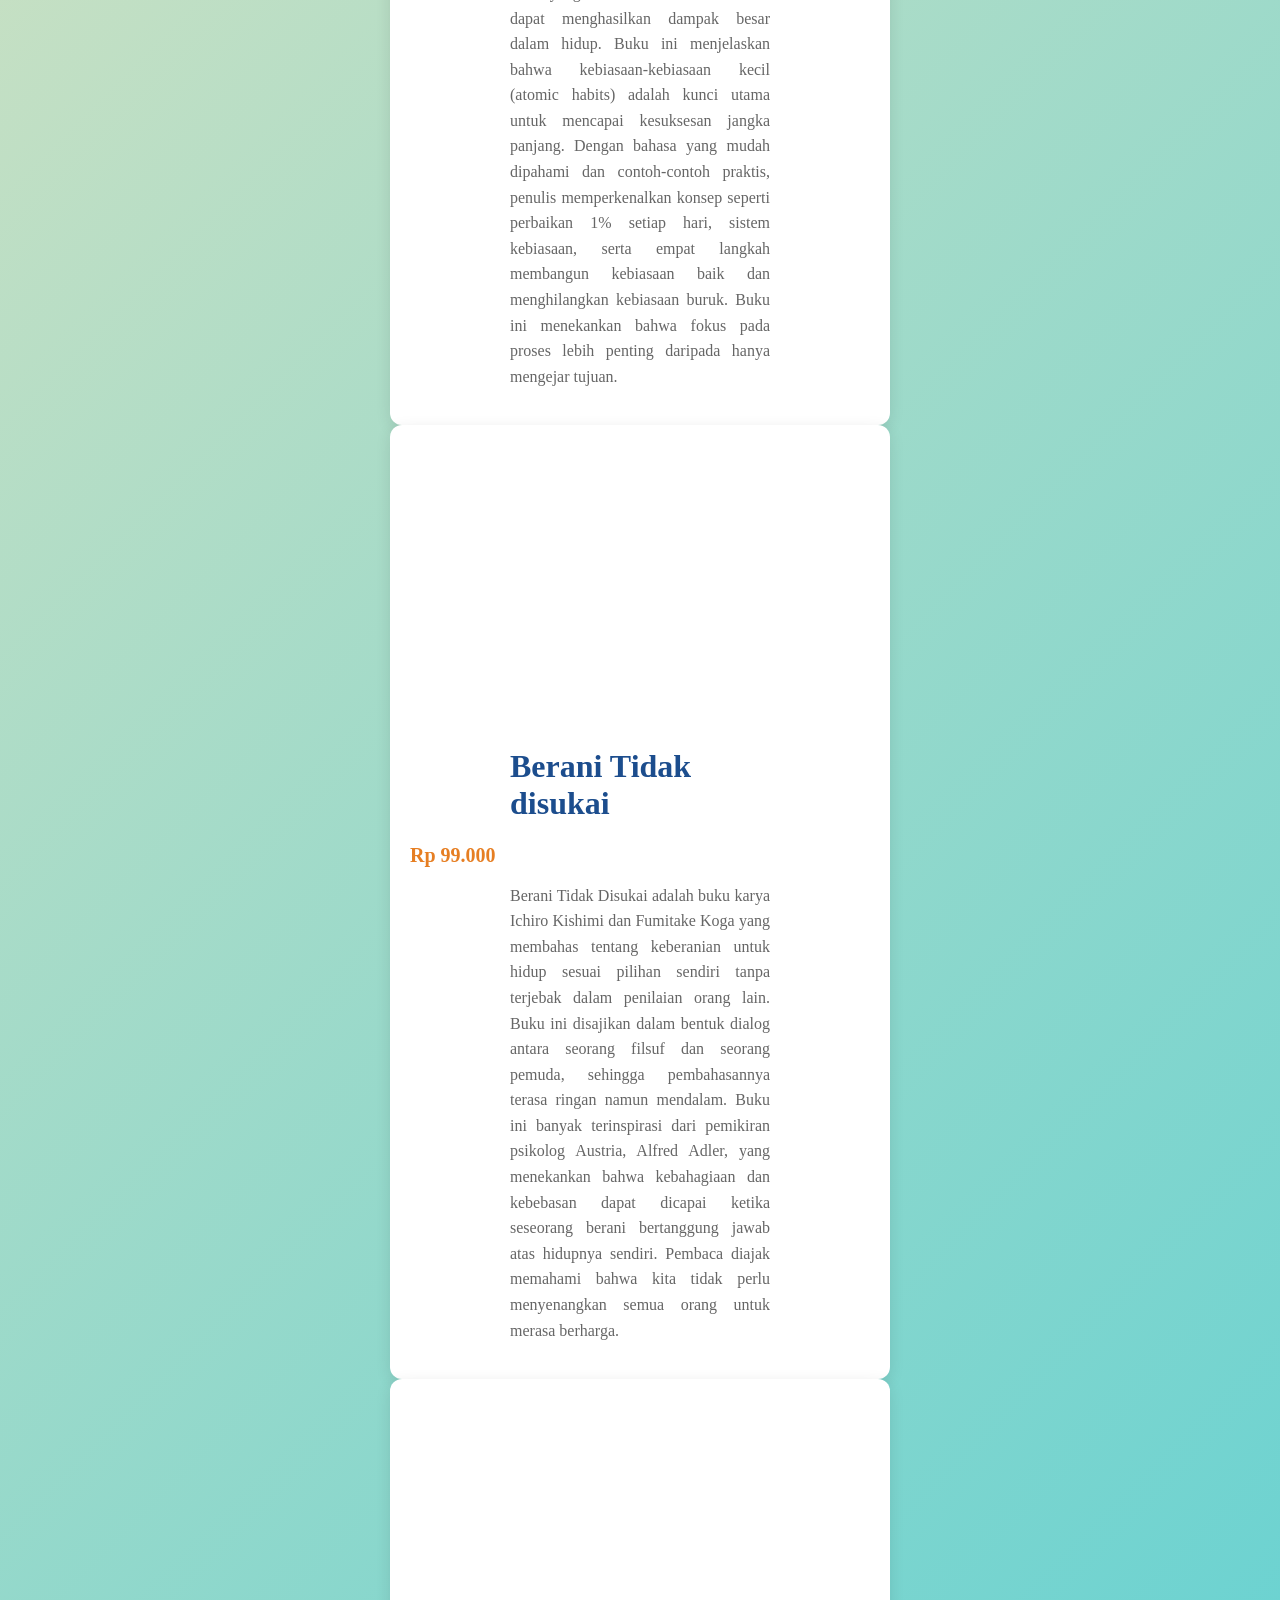
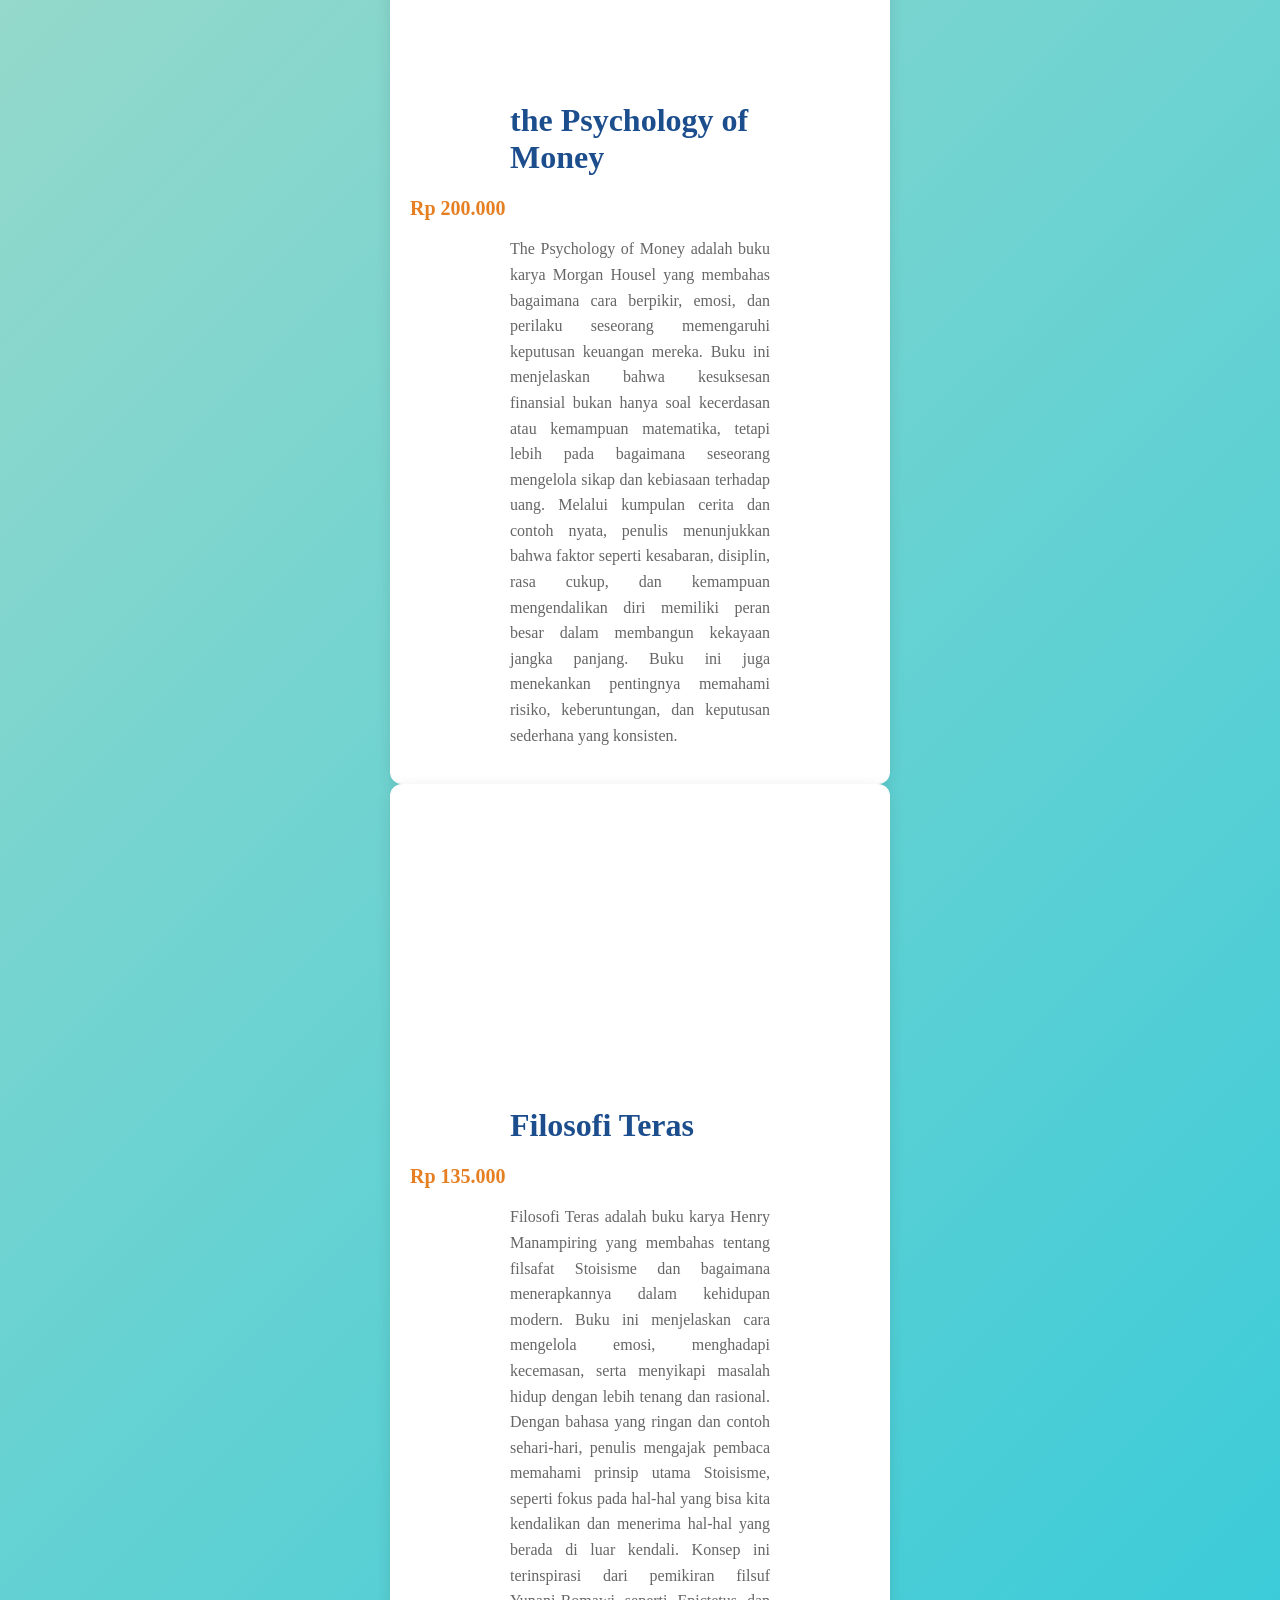
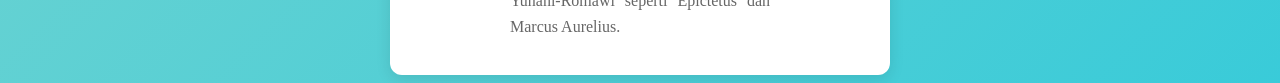
<file: video-produk-event.html>
<!DOCTYPE html>
<html lang="id">
<head>
    <meta charset="UTF-8">
    <meta name="viewport" content="width=device-width, initial-scale=1.0">
    <title>Profil Usaha Buku</title>
    <link rel="stylesheet" href="style.css" />
</head>

<!DOCTYPE html>
<html lang="id">
<head>
<meta charset="UTF-8">
<meta name="viewport" content="width=device-width, initial-scale=1.0">
<title>Profile Usaha Buku Hamizam</title>
<link rel ="stylesheet" href ="style.css"/>
<nav class="navbar">
  <ul>
    <li><a href="index.html">Home</a></li>
    <li><a href="produk.html">Produk</a></li>
    <li> <a href="bedah-buku.html">Bedah Buku</a></li>
    <li> <a href="testimoni.html">Testimoni</a></li>
    <li> <a href="tampil-testimoni.html">Tampil Testimoni</a></li>
    <li> <a href="video-produk-event.html">Video Produk Event</a></li>
    <li> <a href="kontak.html">Kontak</a></li>
  </ul>
</nav>
</head>

<body>
    <div class="card-buku">
        <div class="video-container">
          <iframe src="https://www.youtube.com/embed/0WvxNDQ7M0o" 
                    title="Komparasi Buku Sirah Nabawiyyah"
                    allow="accelerometer; autoplay; clipboard-write; encrypted-media; gyroscope; picture-in-picture" 
                    allowfullscreen>
            </iframe>
        </div>
        <div class="konten">
            <h1>Buku Sirah Nabawi</h1>
            <div class="harga-buku">Rp 175.000</div>
            <p class="deskripsi">
               Sirah Nabawi adalah buku yang mengisahkan perjalanan hidup Nabi Muhammad SAW, mulai dari masa kelahiran, masa kecil, diangkat menjadi rasul, hingga perjuangan beliau dalam menyebarkan ajaran Islam. Buku ini tidak hanya menceritakan peristiwa-peristiwa penting, tetapi juga menggambarkan keteladanan akhlak, kesabaran, kepemimpinan, dan kasih sayang beliau kepada umatnya.
            Melalui kisah yang runtut dan penuh hikmah, pembaca diajak memahami nilai-nilai seperti kejujuran, keteguhan iman, pengorbanan, dan semangat berdakwah. Buku Sirah Nabawi sangat bermanfaat sebagai sumber pembelajaran sejarah Islam sekaligus inspirasi untuk meneladani sifat-sifat mulia Rasulullah dalam kehidupan sehari-hari.
            </p>
        </div>
    </div>

    <div class="card-buku">
        <div class="video-container">
          <iframe src="https://www.youtube.com/embed/ecDqujAaa0Y" 
                    title="Atomic Habits"
                    allow="accelerometer; autoplay; clipboard-write; encrypted-media; gyroscope; picture-in-picture" 
                    allowfullscreen>
            </iframe>
        </div>
        <div class="konten">
            <h1>Atomic Habits</h1>
            <div class="harga-buku">Rp 100.000</div>
            <p class="deskripsi">
              Atomic Habits adalah buku pengembangan diri karya James Clear yang membahas bagaimana perubahan kecil yang dilakukan secara konsisten dapat menghasilkan dampak besar dalam hidup. Buku ini menjelaskan bahwa kebiasaan-kebiasaan kecil (atomic habits) adalah kunci utama untuk mencapai kesuksesan jangka panjang.
            Dengan bahasa yang mudah dipahami dan contoh-contoh praktis, penulis memperkenalkan konsep seperti perbaikan 1% setiap hari, sistem kebiasaan, serta empat langkah membangun kebiasaan baik dan menghilangkan kebiasaan buruk. Buku ini menekankan bahwa fokus pada proses lebih penting daripada hanya mengejar tujuan.
            </p>
        </div>
    </div>

    <div class="card-buku">
        <div class="video-container">
          <iframe src="https://www.youtube.com/embed/9o40ui0BmK8" 
                    title="Berani Tidak disukai"
                    allow="accelerometer; autoplay; clipboard-write; encrypted-media; gyroscope; picture-in-picture" 
                    allowfullscreen>
            </iframe>
        </div>
        <div class="konten">
            <h1>Berani Tidak disukai</h1>
            <div class="harga-buku">Rp 99.000</div>
            <p class="deskripsi">
              Berani Tidak Disukai adalah buku karya Ichiro Kishimi dan Fumitake Koga yang membahas tentang keberanian untuk hidup sesuai pilihan sendiri tanpa terjebak dalam penilaian orang lain. Buku ini disajikan dalam bentuk dialog antara seorang filsuf dan seorang pemuda, sehingga pembahasannya terasa ringan namun mendalam.
            Buku ini banyak terinspirasi dari pemikiran psikolog Austria, Alfred Adler, yang menekankan bahwa kebahagiaan dan kebebasan dapat dicapai ketika seseorang berani bertanggung jawab atas hidupnya sendiri. Pembaca diajak memahami bahwa kita tidak perlu menyenangkan semua orang untuk merasa berharga.
            </p>
        </div>
    </div>

    <div class="card-buku">
        <div class="video-container">
          <iframe src="https://www.youtube.com/embed/mj2Kk4FVN40" 
                    title="the Psychology of Money"
                    allow="accelerometer; autoplay; clipboard-write; encrypted-media; gyroscope; picture-in-picture" 
                    allowfullscreen>
            </iframe>
        </div>
        <div class="konten">
            <h1>the Psychology of Money</h1>
            <div class="harga-buku">Rp 200.000</div>
            <p class="deskripsi">
             The Psychology of Money adalah buku karya Morgan Housel yang membahas bagaimana cara berpikir, emosi, dan perilaku seseorang memengaruhi keputusan keuangan mereka. Buku ini menjelaskan bahwa kesuksesan finansial bukan hanya soal kecerdasan atau kemampuan matematika, tetapi lebih pada bagaimana seseorang mengelola sikap dan kebiasaan terhadap uang.
            Melalui kumpulan cerita dan contoh nyata, penulis menunjukkan bahwa faktor seperti kesabaran, disiplin, rasa cukup, dan kemampuan mengendalikan diri memiliki peran besar dalam membangun kekayaan jangka panjang. Buku ini juga menekankan pentingnya memahami risiko, keberuntungan, dan keputusan sederhana yang konsisten.
        </div>
    </div>

    <div class="card-buku">
        <div class="video-container">
          <iframe src="https://www.youtube.com/embed/gpJdcKp_TrU" 
                    title="Filosofi Teras"
                    allow="accelerometer; autoplay; clipboard-write; encrypted-media; gyroscope; picture-in-picture" 
                    allowfullscreen>
            </iframe>
        </div>
        <div class="konten">
            <h1>Filosofi Teras</h1>
            <div class="harga-buku">Rp 135.000</div>
            <p class="deskripsi">
           Filosofi Teras adalah buku karya Henry Manampiring yang membahas tentang filsafat Stoisisme dan bagaimana menerapkannya dalam kehidupan modern. Buku ini menjelaskan cara mengelola emosi, menghadapi kecemasan, serta menyikapi masalah hidup dengan lebih tenang dan rasional.
        Dengan bahasa yang ringan dan contoh sehari-hari, penulis mengajak pembaca memahami prinsip utama Stoisisme, seperti fokus pada hal-hal yang bisa kita kendalikan dan menerima hal-hal yang berada di luar kendali. Konsep ini terinspirasi dari pemikiran filsuf Yunani-Romawi seperti Epictetus dan Marcus Aurelius.
        </div>
    </div>

</body>
</html>
</file>
<file: style.css>
body {
    background : linear-gradient(135deg,#F6E7BC, #0AC4E0,#16b8f3,#93b7ff,#74a2ff );
    font-family: Andika ;
    color: #ffffff;
    margin: "20px";
    min-height: 100;
    background-size: 500% 500%;
    animation: gradientBG 5s ease infinite;
}
@keyframes gradientBG {
  0% {background-position: 0% 50%;}
  50% {background-position: 100% 50%;}
  100% {background-position: 0% 50%;}
}

    .daftar-produk {
display: grid;
grid-template-columns: repeat(auto-fit,
minmax(250px, 1fr));
gap: 20px;
padding: 20px;
}
.produk {
background-color: #fff;
border: 1px solid #ddd;
padding: 15px;
border-radius: 10px;
text-align: center;
box-shadow: 0 2px 6px rgba(0, 0, 0, 0.1);
}
.produk img {
width: 150px;
height: auto;
border-radius: 5px;
margin-bottom: 10px;
}
.produk h2 {font-size: 20px;
color: #2c3e50;
}
.produk h3 {
font-size: 16px;
color: #2c3e50;
}
.harga {
font-weight: bold;
color: #27ae60;
}
.deskripsi {
font-size: 14px;
color: #555;
}

h1  {
    color: #1C4D8D;
    text-align: left;
    font-size: "35px";
    padding-left: 100px;
    padding-right: 100px;
    }

h2  {
    color: #1261ac;
    text-align: left;
    font-size: "20px";
    padding-left: 100px;
    padding-right: 100px;
    }

p   {
    color: #215061;
    font-size: "17px";
    text-align: justify;
    line-height: "1.5";
    padding-left: 100px;
    padding-right: 100px;
    }

    .navbar ul {
  display: flex;            
  justify-content: center;  
  list-style: none;         
  margin: 10;
  padding: 10;
  gap : 20px;
  font-family: poppins;
  font-size: 25px;
}

.artikel {
            max-width: 700px;
            margin: auto;
            padding: 20px;
            background-color: #fdfdfd;
            font-family: 'Georgia', serif;

            line-height: 1.8;
            }

.artikel .penulis {
            font-style: italic;
            color: #666;
            margin-bottom: 20px;
            }

.artikel .sampul {
            width: 180px;
            float: right;
            margin: 0 0 20px 20px;
            border: 1px solid #ccc;
            box-shadow: 2px 2px 6px rgba(0, 0, 0, 0.1);
            }

.artikel blockquote {
            font-style: italic;
            padding-left: 20px;
            margin: 20px 0;
            border-left: 4px solid #999;
            color: #444;
            background-color: #f9f9f9;
            }

.btn-kembali {
            display: inline-block;
            margin-top: 30px;
            padding: 10px 16px;
            background-color: #0066cc;
            color: white;
            text-decoration: none;
            border-radius: 4px;
            }

.btn-kembali:hover {
            background-color: #004d99;
            }

.formulir {
            max-width: 600px;
            margin: auto;
            padding: 20px;
            background-color: #fafafa;
            border-radius: 10px;
            box-shadow: 0 0 10px rgba(0, 0, 0, 0.1);
            
            }

form label {
            display: block;
            margin-top: 10px;
            font-weight: bold;
            }

form input,
form select,
form textarea {
            width: 100%;
            padding: 8px;
            margin-top: 5px;
            margin-bottom: 15px;
            border-radius: 5px;
            border: 1px solid #ccc;
            }

form button {
            background-color: #3498db;
            color: white;
            padding: 10px 15px;
            border: none;
            border-radius: 5px;
            cursor: pointer;
            }

form button:hover {
            background-color: #2980b9;
            }

.rating {
    font-size: 75px;      
    color: #FFD700;       
    margin-right: 5px; 
    text-align: center;  
}

.card-buku {
            background-color: white;
            width: 100%;
            max-width: 560px; /* Menyesuaikan ukuran standar video Youtube */
            border-radius: 12px;
            overflow: hidden;
            box-shadow: 0 4px 15px rgba(0,0,0,0.1);
            transition: 0.3s;
            width: 100%;
            max-width: 500px; /* Tentukan lebar maksimal */
            margin-left: auto;
            margin-right: auto;
            display: block; /* Memastikan elemen dianggap sebagai blok */
        }

        .video-container {
            position: relative;
            width: 100%;
            padding-bottom: 56.25%; /* Rasio 16:9 */
            height: 0;
        }

        .video-container iframe {
            position: absolute;
            top: 0;
            left: 0;
            width: 100%;
            height: 100%;
            border: none;
        }

        .konten {
            padding: 20px;
        }

        .judul-buku {
            font-size: 24px;
            color: #333;
            margin: 0 0 10px 0;
            font-weight: bold;
        }

        .harga-buku {
            font-size: 20px;
            color: #e67e22; /* Warna orange agar menonjol */
            font-weight: 600;
            margin-bottom: 15px;
        }

        .deskripsi {
            font-size: 16px;
            color: #666;
            line-height: 1.6;
        }
</file>
